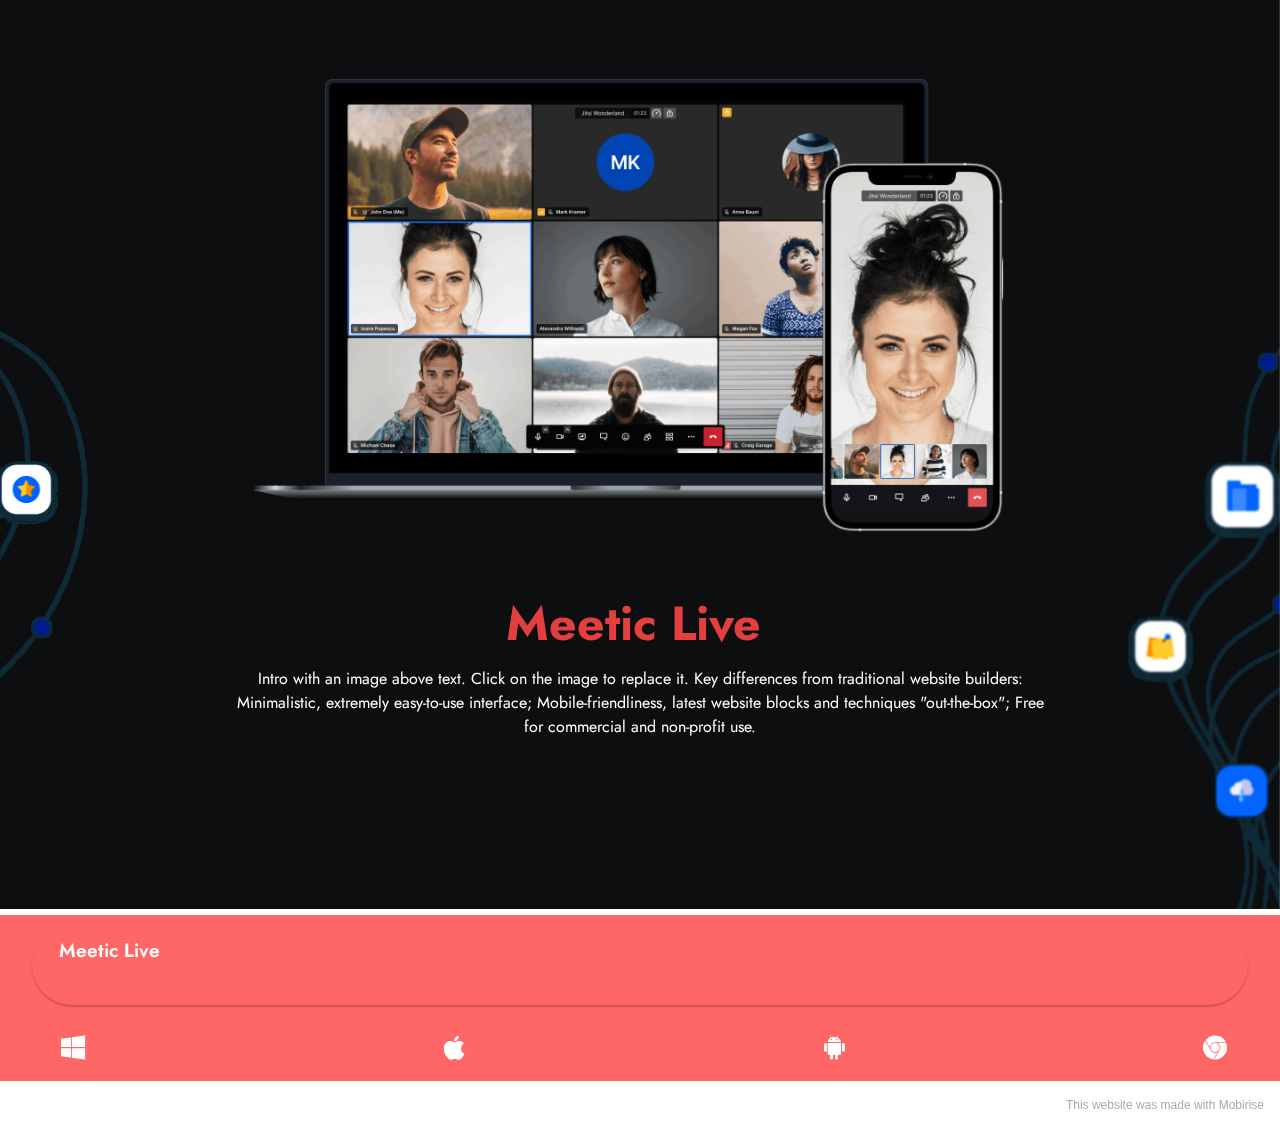
<file: index.html>
<!DOCTYPE html>
<html  >
<head>
  <!-- Site made with Mobirise Website Builder v5.5.2, https://mobirise.com -->
  <meta charset="UTF-8">
  <meta http-equiv="X-UA-Compatible" content="IE=edge">
  <meta name="generator" content="Mobirise v5.5.2, mobirise.com">
  <meta name="viewport" content="width=device-width, initial-scale=1, minimum-scale=1">
  <link rel="shortcut icon" href="assets/images/logo5.png" type="image/x-icon">
  <meta name="description" content="">
  
  
  <title>Home</title>
  <link rel="stylesheet" href="assets/bootstrap/css/bootstrap.min.css">
  <link rel="stylesheet" href="assets/bootstrap/css/bootstrap-grid.min.css">
  <link rel="stylesheet" href="assets/bootstrap/css/bootstrap-reboot.min.css">
  <link rel="stylesheet" href="assets/parallax/jarallax.css">
  <link rel="stylesheet" href="assets/socicon/css/styles.css">
  <link rel="stylesheet" href="assets/theme/css/style.css">
  <link rel="preload" href="https://fonts.googleapis.com/css?family=Jost:100,200,300,400,500,600,700,800,900,100i,200i,300i,400i,500i,600i,700i,800i,900i&display=swap" as="style" onload="this.onload=null;this.rel='stylesheet'">
  <noscript><link rel="stylesheet" href="https://fonts.googleapis.com/css?family=Jost:100,200,300,400,500,600,700,800,900,100i,200i,300i,400i,500i,600i,700i,800i,900i&display=swap"></noscript>
  <link rel="preload" as="style" href="assets/mobirise/css/mbr-additional.css"><link rel="stylesheet" href="assets/mobirise/css/mbr-additional.css" type="text/css">
  
  
  
  
</head>
<body>
  
  <section data-bs-version="5.1" class="header9 cid-sV7U2CIY0F mbr-parallax-background" id="header9-q">

    

    <div class="mbr-overlay" style="opacity: 0; background-color: rgb(255, 255, 255);"></div>

    <div class="text-center container">
        <div class="row justify-content-center">
            <div class="col-md-12 col-lg-9">
                <div class="image-wrap mb-4">
                    <img src="assets/images/readme-img1-1850x1272.png" alt="Mobirise">
                </div>
                <h1 class="mbr-section-title mbr-fonts-style mb-3 display-2"><strong>Meetic Live&nbsp;</strong></h1>
                <p class="mbr-text mbr-fonts-style display-4">
                    Intro with an image above text. Click on the image to replace it. Key differences from traditional website builders: Minimalistic, extremely easy-to-use interface; Mobile-friendliness, latest website blocks and techniques "out-the-box"; Free for commercial and non-profit use.</p>
                
            </div>
        </div>
    </div>
</section>

<section data-bs-version="5.1" class="content12 cid-sWbPZkA0N9" id="content12-1d">
    
    <div class="container-fluid">
        <div class="row justify-content-center">
            <div class="col-md-12 col-lg-12">
                <div class="mbr-section-btn align-center"><a class="btn btn-secondary display-7" href="">Meetic Live&nbsp; &nbsp; &nbsp; &nbsp; &nbsp; &nbsp; &nbsp; &nbsp; &nbsp; &nbsp; &nbsp; &nbsp; &nbsp; &nbsp; &nbsp; &nbsp; &nbsp; &nbsp; &nbsp; &nbsp; &nbsp; &nbsp; &nbsp; &nbsp; &nbsp; &nbsp; &nbsp; &nbsp; &nbsp; &nbsp; &nbsp; &nbsp; &nbsp; &nbsp; &nbsp; &nbsp; &nbsp; &nbsp; &nbsp; &nbsp; &nbsp; &nbsp; &nbsp; &nbsp; &nbsp; &nbsp; &nbsp; &nbsp; &nbsp; &nbsp; &nbsp; &nbsp; &nbsp; &nbsp; &nbsp; &nbsp; &nbsp; &nbsp; &nbsp; &nbsp; &nbsp; &nbsp; &nbsp; &nbsp; &nbsp; &nbsp; &nbsp; &nbsp; &nbsp; &nbsp; &nbsp; &nbsp; &nbsp; &nbsp; &nbsp; &nbsp; &nbsp; &nbsp; &nbsp; &nbsp; &nbsp; &nbsp; &nbsp; &nbsp; &nbsp; &nbsp; &nbsp; &nbsp; &nbsp; &nbsp; &nbsp; &nbsp; &nbsp; &nbsp; &nbsp; &nbsp; &nbsp; &nbsp; &nbsp; &nbsp; &nbsp; &nbsp; &nbsp; &nbsp; &nbsp; &nbsp; &nbsp; &nbsp; &nbsp; &nbsp; &nbsp; &nbsp; &nbsp; &nbsp; &nbsp;&nbsp;</a>    <a class="btn btn-secondary-outline display-7" href="page1.html"><span class="socicon socicon-windows mbr-iconfont mbr-iconfont-btn" style="color: rgb(255, 255, 255);"></span></a> <a class="btn btn-secondary-outline display-7" href=""><span class="socicon socicon-apple mbr-iconfont mbr-iconfont-btn" style="color: rgb(255, 255, 255);"></span></a> <a class="btn btn-secondary-outline display-7" href=""><span class="socicon socicon-android mbr-iconfont mbr-iconfont-btn" style="color: rgb(255, 255, 255);"></span></a> <a class="btn btn-secondary-outline display-7" href=""><span class="socicon socicon-chrome mbr-iconfont mbr-iconfont-btn" style="color: rgb(255, 255, 255);"></span></a></div>
            </div>
        </div>
    </div>
</section><section style="background-color: #fff; font-family: -apple-system, BlinkMacSystemFont, 'Segoe UI', 'Roboto', 'Helvetica Neue', Arial, sans-serif; color:#aaa; font-size:12px; padding: 0; align-items: center; display: flex;"><a href="https://mobirise.site/k" style="flex: 1 1; height: 3rem; padding-left: 1rem;"></a><p style="flex: 0 0 auto; margin:0; padding-right:1rem;"><a href="https://mobirise.site/d" style="color:#aaa;">This website</a> was made with Mobirise</p></section><script src="assets/bootstrap/js/bootstrap.bundle.min.js"></script>  <script src="assets/parallax/jarallax.js"></script>  <script src="assets/smoothscroll/smooth-scroll.js"></script>  <script src="assets/ytplayer/index.js"></script>  <script src="assets/theme/js/script.js"></script>  
  
  
</body>
</html>
</file>
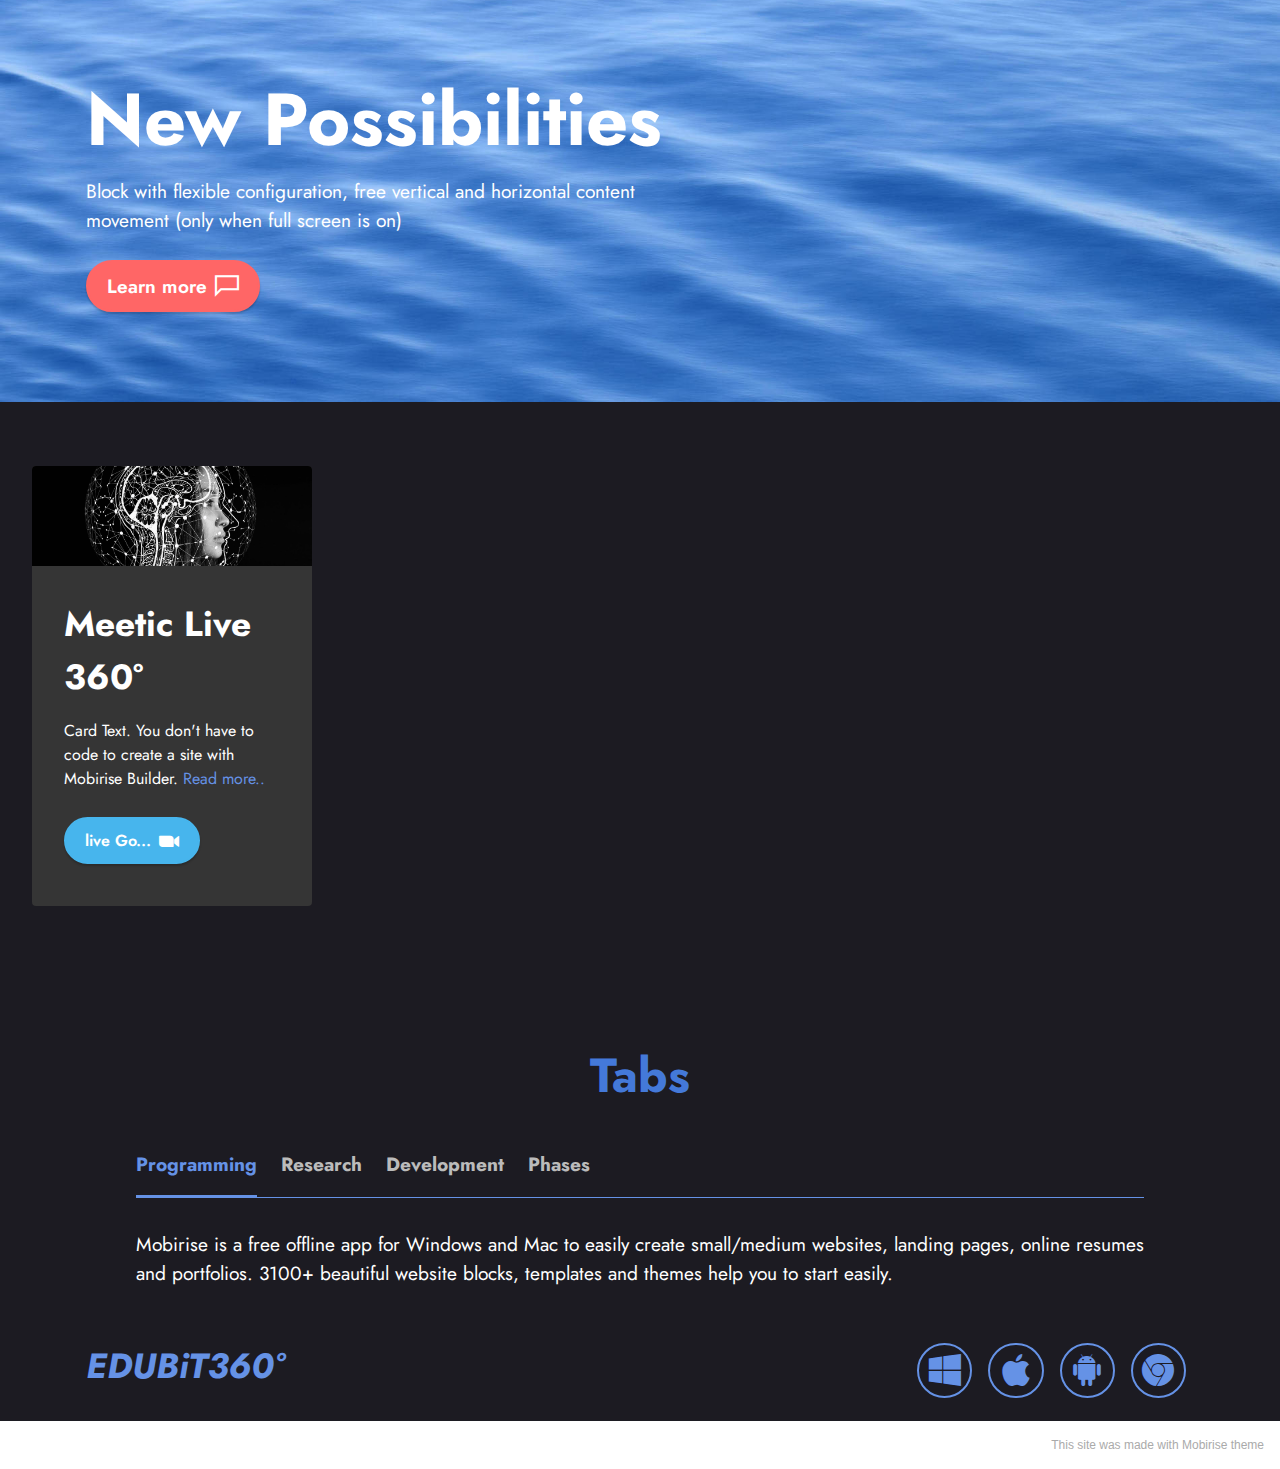
<file: page1.html>
<!DOCTYPE html>
<html  >
<head>
  <!-- Site made with Mobirise Website Builder v5.5.2, https://mobirise.com -->
  <meta charset="UTF-8">
  <meta http-equiv="X-UA-Compatible" content="IE=edge">
  <meta name="generator" content="Mobirise v5.5.2, mobirise.com">
  <meta name="viewport" content="width=device-width, initial-scale=1, minimum-scale=1">
  <link rel="shortcut icon" href="assets/images/logo5.png" type="image/x-icon">
  <meta name="description" content="">
  
  
  <title>Joind LIVE&nbsp;</title>
  <link rel="stylesheet" href="assets/web/assets/mobirise-icons2/mobirise2.css">
  <link rel="stylesheet" href="assets/bootstrap/css/bootstrap.min.css">
  <link rel="stylesheet" href="assets/bootstrap/css/bootstrap-grid.min.css">
  <link rel="stylesheet" href="assets/bootstrap/css/bootstrap-reboot.min.css">
  <link rel="stylesheet" href="assets/socicon/css/styles.css">
  <link rel="stylesheet" href="assets/theme/css/style.css">
  <link rel="preload" href="https://fonts.googleapis.com/css?family=Jost:100,200,300,400,500,600,700,800,900,100i,200i,300i,400i,500i,600i,700i,800i,900i&display=swap" as="style" onload="this.onload=null;this.rel='stylesheet'">
  <noscript><link rel="stylesheet" href="https://fonts.googleapis.com/css?family=Jost:100,200,300,400,500,600,700,800,900,100i,200i,300i,400i,500i,600i,700i,800i,900i&display=swap"></noscript>
  <link rel="preload" as="style" href="assets/mobirise/css/mbr-additional.css"><link rel="stylesheet" href="assets/mobirise/css/mbr-additional.css" type="text/css">
  
  
  
  
</head>
<body>
  
  <section data-bs-version="5.1" class="header4 cid-sVT9MSE9NE" id="header4-14">

    
    
    <div class="container">
        <div class="row">
            <div class="content-wrap">
                <h1 class="mbr-section-title mbr-fonts-style mbr-white mb-3 display-1">
                    <strong>New Possibilities</strong>
                </h1>
                
                <p class="mbr-fonts-style mbr-text mbr-white mb-3 display-7">
                    Block with flexible configuration, free vertical and horizontal content movement (only when
                    full screen is on)
                </p>

                <div class="mbr-section-btn"><a class="btn btn-secondary display-7" href="https://mobiri.se"><span class="mobi-mbri mobi-mbri-chat mbr-iconfont mbr-iconfont-btn"></span>Learn more</a></div>
            </div>
        </div>
    </div>
</section>

<section data-bs-version="5.1" class="gallery3 cid-sV7UZNKORM" id="gallery3-r">
    
    
    <div class="container-fluid">
        
        <div class="row mt-4">
            
            
            
            <div class="item features-image сol-12 col-md-6 col-lg-3 active">
                <div class="item-wrapper">
                    <div class="item-img">
                        <img src="assets/images/mbr-1920x1280.jpg" alt="" title="" data-slide-to="2" data-bs-slide-to="3">
                    </div>
                    <div class="item-content">
                        <h5 class="item-title mbr-fonts-style display-5"><strong>Meetic Live 360°</strong></h5>
                        
                        <p class="mbr-text mbr-fonts-style mt-3 display-4">
                            Card Text. You don't have to code to create a site with Mobirise Builder. <a href="#" class="text-primary">Read more..</a></p>
                    </div>
                    <div class="mbr-section-btn item-footer mt-2"><a href="page2.html" class="btn item-btn btn-info display-4" target="_blank"><span class="socicon socicon-zoom mbr-iconfont mbr-iconfont-btn"></span>live Go...</a></div>
                </div>
            </div>
        </div>
    </div>
</section>

<section data-bs-version="5.1" class="tabs content18 cid-sVTalHlkzO" id="tabs1-15">

    

    
    <div class="container-fluid">
        <div class="row justify-content-center">
            <div class="col-12 col-md-10">
                <h3 class="mbr-section-title mb-0 mbr-fonts-style display-2">
                    <strong>Tabs</strong></h3>
                
            </div>
        </div>
        <div class="row justify-content-center mt-4">
            <div class="col-12 col-md-10">
                <ul class="nav nav-tabs mb-4" role="tablist">
                    <li class="nav-item first mbr-fonts-style"><a class="nav-link mbr-fonts-style show active display-7" role="tab" data-toggle="tab" data-bs-toggle="tab" href="#tabs1-15_tab0" aria-selected="true">
                            <strong>Programming</strong>
                        </a></li>
                    <li class="nav-item"><a class="nav-link mbr-fonts-style active display-7" role="tab" data-toggle="tab" data-bs-toggle="tab" href="#tabs1-15_tab1" aria-selected="true">
                            <strong>Research</strong>
                        </a></li>
                    <li class="nav-item"><a class="nav-link mbr-fonts-style active display-7" role="tab" data-toggle="tab" data-bs-toggle="tab" href="#tabs1-15_tab2" aria-selected="true">
                            <strong>Development</strong>
                        </a></li>
                    <li class="nav-item">
                        <a class="nav-link mbr-fonts-style display-7" role="tab" data-toggle="tab" data-bs-toggle="tab" href="#tab4" aria-selected="true">
                            <strong>Phases</strong>
                        </a>
                    </li>
                    
                    
                </ul>
                <div class="tab-content">
                    <div id="tab1" class="tab-pane in active" role="tabpanel">
                        <div class="row">
                            <div class="col-md-12">
                                <p class="mbr-text mbr-fonts-style display-7">
                                    Mobirise is a free offline app for Windows and Mac to easily create small/medium
                                    websites, landing pages, online resumes and portfolios. 3100+ beautiful website
                                    blocks, templates and themes help you to start easily.
                                </p>
                            </div>
                        </div>
                    </div>
                    <div id="tab2" class="tab-pane" role="tabpanel">
                        <div class="row">
                            <div class="col-md-12">
                                <p class="mbr-text mbr-fonts-style display-7">
                                    Mobile web traffic overtook desktop one in 2016 and will only grow, and that's why
                                    it's important to create websites that look good on all devices. No special actions
                                    required, all sites you make with the Builder are mobile-friendly. You don't have to
                                    create a special mobile version of your website, it will adapt automagically. </p>
                            </div>
                        </div>
                    </div>
                    <div id="tab3" class="tab-pane" role="tabpanel">
                        <div class="row">
                            <div class="col-md-12">
                                <p class="mbr-text mbr-fonts-style display-7">
                                    Mobirise is an easy and simple free website builder - just drop site elements to
                                    your page, add content and style it to look the way you like.
                                </p>
                            </div>
                        </div>
                    </div>
                    <div id="tab4" class="tab-pane" role="tabpanel">
                        <div class="row">
                            <div class="col-md-12">
                                <p class="mbr-text mbr-fonts-style display-7">
                                    Free Website Builder offers a huge collection of 2500+ website blocks, templates and
                                    themes with thousands flexible options. Combine blocks from different themes to
                                    create a unique mix.</p>
                            </div>
                        </div>
                    </div>
                    
                    
                </div>
            </div>
        </div>
    </div>
</section>

<section data-bs-version="5.1" class="contacts4 cid-sV7VfllHxs" id="contacts4-t">

    

    

    <div class="container">
        <div class="row align-items-center justify-content-center">
            <div class="text-content col-12 col-md-6">
                <h2 class="mbr-section-title mbr-fonts-style display-5"><a href="index.html" class="text-primary"><strong><em>EDUBiT360°</em></strong></a></h2>
                
            </div>
            <div class="icons d-flex align-items-center col-12 col-md-6 justify-content-end mt-md-0 mt-2 flex-wrap">
                
                    <a href="index.html"><span class="mbr-iconfont mbr-iconfont-social socicon-windows socicon" style="font-size: 32px;"></span></a>
                
                
                    <a href="index.html"><span class="mbr-iconfont mbr-iconfont-social socicon-apple socicon" style="font-size: 32px;"></span></a>
                
                
                    <a href="index.html"><span class="mbr-iconfont mbr-iconfont-social socicon-android socicon" style="font-size: 32px;"></span></a>
                
                <a href="index.html" target="_blank">
                    <span class="mbr-iconfont mbr-iconfont-social socicon-chrome socicon" style="font-size: 32px;"></span>
                </a>
                
                
                
                
                
                
            </div>
        </div>
    </div>
    
</section><section style="background-color: #fff; font-family: -apple-system, BlinkMacSystemFont, 'Segoe UI', 'Roboto', 'Helvetica Neue', Arial, sans-serif; color:#aaa; font-size:12px; padding: 0; align-items: center; display: flex;"><a href="https://mobirise.site/o" style="flex: 1 1; height: 3rem; padding-left: 1rem;"></a><p style="flex: 0 0 auto; margin:0; padding-right:1rem;"><a href="https://mobirise.site/q" style="color:#aaa;">This site</a> was made with Mobirise theme</p></section><script src="assets/bootstrap/js/bootstrap.bundle.min.js"></script>  <script src="assets/smoothscroll/smooth-scroll.js"></script>  <script src="assets/ytplayer/index.js"></script>  <script src="assets/mbr-tabs/mbr-tabs.js"></script>  <script src="assets/sociallikes/social-likes.js"></script>  <script src="assets/theme/js/script.js"></script>  
  
  
</body>
</html>
</file>
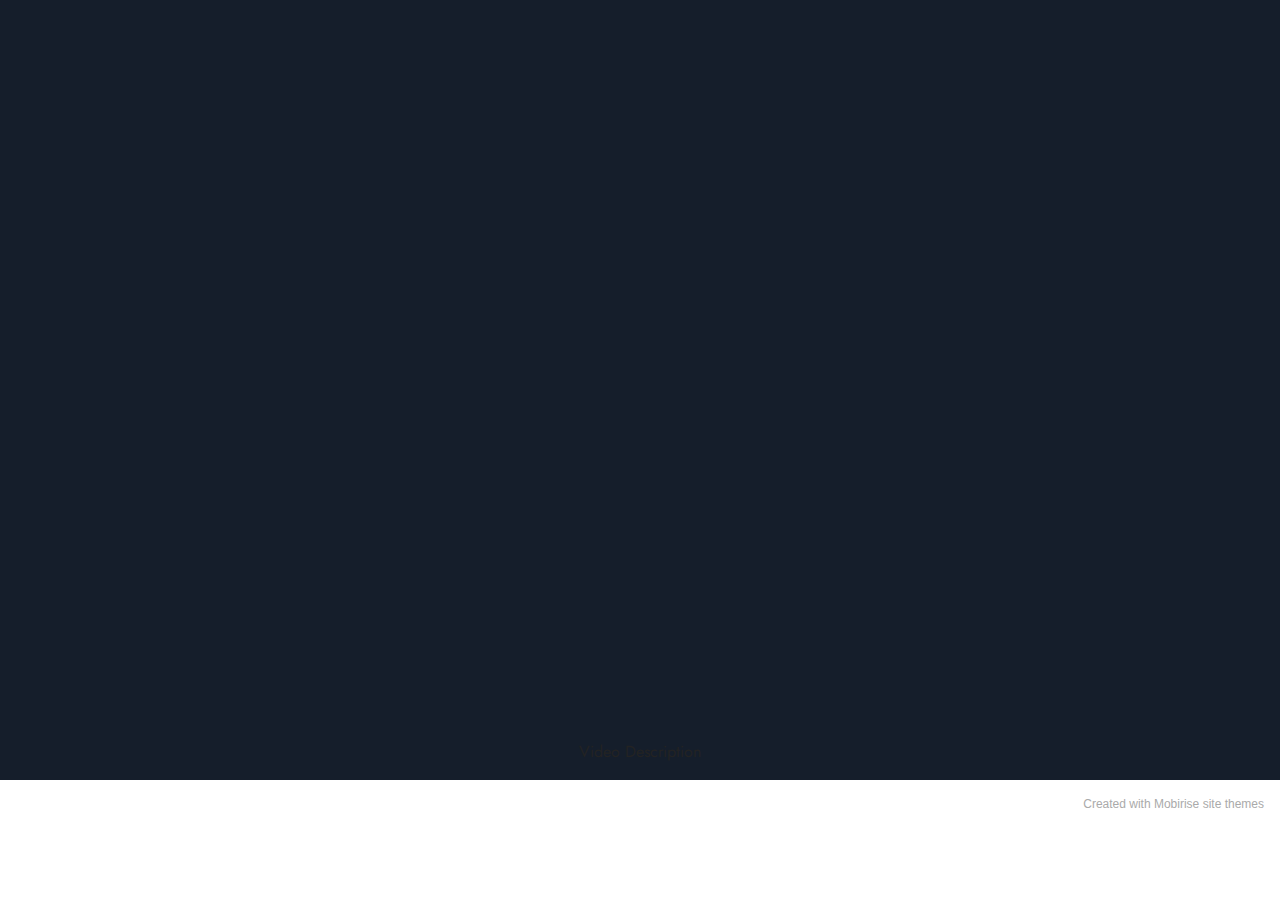
<file: page2.html>
<!DOCTYPE html>
<html  >
<head>
  <!-- Site made with Mobirise Website Builder v5.5.2, https://mobirise.com -->
  <meta charset="UTF-8">
  <meta http-equiv="X-UA-Compatible" content="IE=edge">
  <meta name="generator" content="Mobirise v5.5.2, mobirise.com">
  <meta name="viewport" content="width=device-width, initial-scale=1, minimum-scale=1">
  <link rel="shortcut icon" href="assets/images/logo5.png" type="image/x-icon">
  <meta name="description" content="">
  
  
  <title>tesr</title>
  <link rel="stylesheet" href="assets/bootstrap/css/bootstrap.min.css">
  <link rel="stylesheet" href="assets/bootstrap/css/bootstrap-grid.min.css">
  <link rel="stylesheet" href="assets/bootstrap/css/bootstrap-reboot.min.css">
  <link rel="stylesheet" href="assets/theme/css/style.css">
  <link rel="preload" href="https://fonts.googleapis.com/css?family=Jost:100,200,300,400,500,600,700,800,900,100i,200i,300i,400i,500i,600i,700i,800i,900i&display=swap" as="style" onload="this.onload=null;this.rel='stylesheet'">
  <noscript><link rel="stylesheet" href="https://fonts.googleapis.com/css?family=Jost:100,200,300,400,500,600,700,800,900,100i,200i,300i,400i,500i,600i,700i,800i,900i&display=swap"></noscript>
  <link rel="preload" as="style" href="assets/mobirise/css/mbr-additional.css"><link rel="stylesheet" href="assets/mobirise/css/mbr-additional.css" type="text/css">
  
  
  
  
</head>
<body>
  
  <section data-bs-version="5.1" class="video2 cid-sWaQ66Ld0S" id="video2-19">
    
    
    <div class="container-fluid">
        
        <div class="row justify-content-center mt-4">
            <div class="col-12 col-md-12 video-block">
                <div class="video-wrapper"><iframe class="mbr-embedded-video" src="https://app.revolt.chat/server/01FTT2THNGSV0MNNWXM7HY39Y9/channel/01FTT31K0VPF97C7BHFD8S8GAH?loop=0&amp;autoplay=0" width="1280" height="720" frameborder="0" allowfullscreen></iframe></div>
                <p class="mbr-text pt-2 mbr-fonts-style display-4">
                    Video Description</p>
            </div>
        </div>
    </div>
</section><section style="background-color: #fff; font-family: -apple-system, BlinkMacSystemFont, 'Segoe UI', 'Roboto', 'Helvetica Neue', Arial, sans-serif; color:#aaa; font-size:12px; padding: 0; align-items: center; display: flex;"><a href="https://mobirise.site/h" style="flex: 1 1; height: 3rem; padding-left: 1rem;"></a><p style="flex: 0 0 auto; margin:0; padding-right:1rem;">Created with Mobirise <a href="https://mobirise.site/u" style="color:#aaa;">site</a> themes</p></section><script src="assets/bootstrap/js/bootstrap.bundle.min.js"></script>  <script src="assets/smoothscroll/smooth-scroll.js"></script>  <script src="assets/ytplayer/index.js"></script>  <script src="assets/playervimeo/vimeo_player.js"></script>  <script src="assets/theme/js/script.js"></script>  
  
  
</body>
</html>
</file>
<file: assets/parallax/jarallax.css>
.jarallax {
    position: relative;
    z-index: 0;
}
.jarallax > .jarallax-img {
    position: absolute;
    object-fit: cover;
    /* support for plugin https://github.com/bfred-it/object-fit-images */
    font-family: 'object-fit: cover;';
    top: 0;
    left: 0;
    width: 100%;
    height: 100%;
    z-index: -1;
}
</file>
<file: assets/socicon/css/styles.css>
@charset "UTF-8";

@font-face {
  font-family: 'Socicon';
  src:  url('../fonts/socicon.eot');
  src:  url('../fonts/socicon.eot?#iefix') format('embedded-opentype'),
    url('../fonts/socicon.woff2') format('woff2'),
    url('../fonts/socicon.ttf') format('truetype'),
    url('../fonts/socicon.woff') format('woff'),
    url('../fonts/socicon.svg#socicon') format('svg');
  font-weight: normal;
  font-style: normal;
  font-display: swap;
}

[data-icon]:before {
  font-family: "socicon" !important;
  content: attr(data-icon);
  font-style: normal !important;
  font-weight: normal !important;
  font-variant: normal !important;
  text-transform: none !important;
  speak: none;
  line-height: 1;
  -webkit-font-smoothing: antialiased;
  -moz-osx-font-smoothing: grayscale;
}

[class^="socicon-"], [class*=" socicon-"] {
  /* use !important to prevent issues with browser extensions that change fonts */
  font-family: 'Socicon' !important;
  speak: none;
  font-style: normal;
  font-weight: normal;
  font-variant: normal;
  text-transform: none;
  line-height: 1;

  /* Better Font Rendering =========== */
  -webkit-font-smoothing: antialiased;
  -moz-osx-font-smoothing: grayscale;
}

.socicon-eitaa:before {
  content: "\e97c";
}
.socicon-soroush:before {
  content: "\e97d";
}
.socicon-bale:before {
  content: "\e97e";
}
.socicon-zazzle:before {
  content: "\e97b";
}
.socicon-society6:before {
  content: "\e97a";
}
.socicon-redbubble:before {
  content: "\e979";
}
.socicon-avvo:before {
  content: "\e978";
}
.socicon-stitcher:before {
  content: "\e977";
}
.socicon-googlehangouts:before {
  content: "\e974";
}
.socicon-dlive:before {
  content: "\e975";
}
.socicon-vsco:before {
  content: "\e976";
}
.socicon-flipboard:before {
  content: "\e973";
}
.socicon-ubuntu:before {
  content: "\e958";
}
.socicon-artstation:before {
  content: "\e959";
}
.socicon-invision:before {
  content: "\e95a";
}
.socicon-torial:before {
  content: "\e95b";
}
.socicon-collectorz:before {
  content: "\e95c";
}
.socicon-seenthis:before {
  content: "\e95d";
}
.socicon-googleplaymusic:before {
  content: "\e95e";
}
.socicon-debian:before {
  content: "\e95f";
}
.socicon-filmfreeway:before {
  content: "\e960";
}
.socicon-gnome:before {
  content: "\e961";
}
.socicon-itchio:before {
  content: "\e962";
}
.socicon-jamendo:before {
  content: "\e963";
}
.socicon-mix:before {
  content: "\e964";
}
.socicon-sharepoint:before {
  content: "\e965";
}
.socicon-tinder:before {
  content: "\e966";
}
.socicon-windguru:before {
  content: "\e967";
}
.socicon-cdbaby:before {
  content: "\e968";
}
.socicon-elementaryos:before {
  content: "\e969";
}
.socicon-stage32:before {
  content: "\e96a";
}
.socicon-tiktok:before {
  content: "\e96b";
}
.socicon-gitter:before {
  content: "\e96c";
}
.socicon-letterboxd:before {
  content: "\e96d";
}
.socicon-threema:before {
  content: "\e96e";
}
.socicon-splice:before {
  content: "\e96f";
}
.socicon-metapop:before {
  content: "\e970";
}
.socicon-naver:before {
  content: "\e971";
}
.socicon-remote:before {
  content: "\e972";
}
.socicon-internet:before {
  content: "\e957";
}
.socicon-moddb:before {
  content: "\e94b";
}
.socicon-indiedb:before {
  content: "\e94c";
}
.socicon-traxsource:before {
  content: "\e94d";
}
.socicon-gamefor:before {
  content: "\e94e";
}
.socicon-pixiv:before {
  content: "\e94f";
}
.socicon-myanimelist:before {
  content: "\e950";
}
.socicon-blackberry:before {
  content: "\e951";
}
.socicon-wickr:before {
  content: "\e952";
}
.socicon-spip:before {
  content: "\e953";
}
.socicon-napster:before {
  content: "\e954";
}
.socicon-beatport:before {
  content: "\e955";
}
.socicon-hackerone:before {
  content: "\e956";
}
.socicon-hackernews:before {
  content: "\e946";
}
.socicon-smashwords:before {
  content: "\e947";
}
.socicon-kobo:before {
  content: "\e948";
}
.socicon-bookbub:before {
  content: "\e949";
}
.socicon-mailru:before {
  content: "\e94a";
}
.socicon-gitlab:before {
  content: "\e945";
}
.socicon-instructables:before {
  content: "\e944";
}
.socicon-portfolio:before {
  content: "\e943";
}
.socicon-codered:before {
  content: "\e940";
}
.socicon-origin:before {
  content: "\e941";
}
.socicon-nextdoor:before {
  content: "\e942";
}
.socicon-udemy:before {
  content: "\e93f";
}
.socicon-livemaster:before {
  content: "\e93e";
}
.socicon-crunchbase:before {
  content: "\e93b";
}
.socicon-homefy:before {
  content: "\e93c";
}
.socicon-calendly:before {
  content: "\e93d";
}
.socicon-realtor:before {
  content: "\e90f";
}
.socicon-tidal:before {
  content: "\e910";
}
.socicon-qobuz:before {
  content: "\e911";
}
.socicon-natgeo:before {
  content: "\e912";
}
.socicon-mastodon:before {
  content: "\e913";
}
.socicon-unsplash:before {
  content: "\e914";
}
.socicon-homeadvisor:before {
  content: "\e915";
}
.socicon-angieslist:before {
  content: "\e916";
}
.socicon-codepen:before {
  content: "\e917";
}
.socicon-slack:before {
  content: "\e918";
}
.socicon-openaigym:before {
  content: "\e919";
}
.socicon-logmein:before {
  content: "\e91a";
}
.socicon-fiverr:before {
  content: "\e91b";
}
.socicon-gotomeeting:before {
  content: "\e91c";
}
.socicon-aliexpress:before {
  content: "\e91d";
}
.socicon-guru:before {
  content: "\e91e";
}
.socicon-appstore:before {
  content: "\e91f";
}
.socicon-homes:before {
  content: "\e920";
}
.socicon-zoom:before {
  content: "\e921";
}
.socicon-alibaba:before {
  content: "\e922";
}
.socicon-craigslist:before {
  content: "\e923";
}
.socicon-wix:before {
  content: "\e924";
}
.socicon-redfin:before {
  content: "\e925";
}
.socicon-googlecalendar:before {
  content: "\e926";
}
.socicon-shopify:before {
  content: "\e927";
}
.socicon-freelancer:before {
  content: "\e928";
}
.socicon-seedrs:before {
  content: "\e929";
}
.socicon-bing:before {
  content: "\e92a";
}
.socicon-doodle:before {
  content: "\e92b";
}
.socicon-bonanza:before {
  content: "\e92c";
}
.socicon-squarespace:before {
  content: "\e92d";
}
.socicon-toptal:before {
  content: "\e92e";
}
.socicon-gust:before {
  content: "\e92f";
}
.socicon-ask:before {
  content: "\e930";
}
.socicon-trulia:before {
  content: "\e931";
}
.socicon-loomly:before {
  content: "\e932";
}
.socicon-ghost:before {
  content: "\e933";
}
.socicon-upwork:before {
  content: "\e934";
}
.socicon-fundable:before {
  content: "\e935";
}
.socicon-booking:before {
  content: "\e936";
}
.socicon-googlemaps:before {
  content: "\e937";
}
.socicon-zillow:before {
  content: "\e938";
}
.socicon-niconico:before {
  content: "\e939";
}
.socicon-toneden:before {
  content: "\e93a";
}
.socicon-augment:before {
  content: "\e908";
}
.socicon-bitbucket:before {
  content: "\e909";
}
.socicon-fyuse:before {
  content: "\e90a";
}
.socicon-yt-gaming:before {
  content: "\e90b";
}
.socicon-sketchfab:before {
  content: "\e90c";
}
.socicon-mobcrush:before {
  content: "\e90d";
}
.socicon-microsoft:before {
  content: "\e90e";
}
.socicon-pandora:before {
  content: "\e907";
}
.socicon-messenger:before {
  content: "\e906";
}
.socicon-gamewisp:before {
  content: "\e905";
}
.socicon-bloglovin:before {
  content: "\e904";
}
.socicon-tunein:before {
  content: "\e903";
}
.socicon-gamejolt:before {
  content: "\e901";
}
.socicon-trello:before {
  content: "\e902";
}
.socicon-spreadshirt:before {
  content: "\e900";
}
.socicon-500px:before {
  content: "\e000";
}
.socicon-8tracks:before {
  content: "\e001";
}
.socicon-airbnb:before {
  content: "\e002";
}
.socicon-alliance:before {
  content: "\e003";
}
.socicon-amazon:before {
  content: "\e004";
}
.socicon-amplement:before {
  content: "\e005";
}
.socicon-android:before {
  content: "\e006";
}
.socicon-angellist:before {
  content: "\e007";
}
.socicon-apple:before {
  content: "\e008";
}
.socicon-appnet:before {
  content: "\e009";
}
.socicon-baidu:before {
  content: "\e00a";
}
.socicon-bandcamp:before {
  content: "\e00b";
}
.socicon-battlenet:before {
  content: "\e00c";
}
.socicon-mixer:before {
  content: "\e00d";
}
.socicon-bebee:before {
  content: "\e00e";
}
.socicon-bebo:before {
  content: "\e00f";
}
.socicon-behance:before {
  content: "\e010";
}
.socicon-blizzard:before {
  content: "\e011";
}
.socicon-blogger:before {
  content: "\e012";
}
.socicon-buffer:before {
  content: "\e013";
}
.socicon-chrome:before {
  content: "\e014";
}
.socicon-coderwall:before {
  content: "\e015";
}
.socicon-curse:before {
  content: "\e016";
}
.socicon-dailymotion:before {
  content: "\e017";
}
.socicon-deezer:before {
  content: "\e018";
}
.socicon-delicious:before {
  content: "\e019";
}
.socicon-deviantart:before {
  content: "\e01a";
}
.socicon-diablo:before {
  content: "\e01b";
}
.socicon-digg:before {
  content: "\e01c";
}
.socicon-discord:before {
  content: "\e01d";
}
.socicon-disqus:before {
  content: "\e01e";
}
.socicon-douban:before {
  content: "\e01f";
}
.socicon-draugiem:before {
  content: "\e020";
}
.socicon-dribbble:before {
  content: "\e021";
}
.socicon-drupal:before {
  content: "\e022";
}
.socicon-ebay:before {
  content: "\e023";
}
.socicon-ello:before {
  content: "\e024";
}
.socicon-endomodo:before {
  content: "\e025";
}
.socicon-envato:before {
  content: "\e026";
}
.socicon-etsy:before {
  content: "\e027";
}
.socicon-facebook:before {
  content: "\e028";
}
.socicon-feedburner:before {
  content: "\e029";
}
.socicon-filmweb:before {
  content: "\e02a";
}
.socicon-firefox:before {
  content: "\e02b";
}
.socicon-flattr:before {
  content: "\e02c";
}
.socicon-flickr:before {
  content: "\e02d";
}
.socicon-formulr:before {
  content: "\e02e";
}
.socicon-forrst:before {
  content: "\e02f";
}
.socicon-foursquare:before {
  content: "\e030";
}
.socicon-friendfeed:before {
  content: "\e031";
}
.socicon-github:before {
  content: "\e032";
}
.socicon-goodreads:before {
  content: "\e033";
}
.socicon-google:before {
  content: "\e034";
}
.socicon-googlescholar:before {
  content: "\e035";
}
.socicon-googlegroups:before {
  content: "\e036";
}
.socicon-googlephotos:before {
  content: "\e037";
}
.socicon-googleplus:before {
  content: "\e038";
}
.socicon-grooveshark:before {
  content: "\e039";
}
.socicon-hackerrank:before {
  content: "\e03a";
}
.socicon-hearthstone:before {
  content: "\e03b";
}
.socicon-hellocoton:before {
  content: "\e03c";
}
.socicon-heroes:before {
  content: "\e03d";
}
.socicon-smashcast:before {
  content: "\e03e";
}
.socicon-horde:before {
  content: "\e03f";
}
.socicon-houzz:before {
  content: "\e040";
}
.socicon-icq:before {
  content: "\e041";
}
.socicon-identica:before {
  content: "\e042";
}
.socicon-imdb:before {
  content: "\e043";
}
.socicon-instagram:before {
  content: "\e044";
}
.socicon-issuu:before {
  content: "\e045";
}
.socicon-istock:before {
  content: "\e046";
}
.socicon-itunes:before {
  content: "\e047";
}
.socicon-keybase:before {
  content: "\e048";
}
.socicon-lanyrd:before {
  content: "\e049";
}
.socicon-lastfm:before {
  content: "\e04a";
}
.socicon-line:before {
  content: "\e04b";
}
.socicon-linkedin:before {
  content: "\e04c";
}
.socicon-livejournal:before {
  content: "\e04d";
}
.socicon-lyft:before {
  content: "\e04e";
}
.socicon-macos:before {
  content: "\e04f";
}
.socicon-mail:before {
  content: "\e050";
}
.socicon-medium:before {
  content: "\e051";
}
.socicon-meetup:before {
  content: "\e052";
}
.socicon-mixcloud:before {
  content: "\e053";
}
.socicon-modelmayhem:before {
  content: "\e054";
}
.socicon-mumble:before {
  content: "\e055";
}
.socicon-myspace:before {
  content: "\e056";
}
.socicon-newsvine:before {
  content: "\e057";
}
.socicon-nintendo:before {
  content: "\e058";
}
.socicon-npm:before {
  content: "\e059";
}
.socicon-odnoklassniki:before {
  content: "\e05a";
}
.socicon-openid:before {
  content: "\e05b";
}
.socicon-opera:before {
  content: "\e05c";
}
.socicon-outlook:before {
  content: "\e05d";
}
.socicon-overwatch:before {
  content: "\e05e";
}
.socicon-patreon:before {
  content: "\e05f";
}
.socicon-paypal:before {
  content: "\e060";
}
.socicon-periscope:before {
  content: "\e061";
}
.socicon-persona:before {
  content: "\e062";
}
.socicon-pinterest:before {
  content: "\e063";
}
.socicon-play:before {
  content: "\e064";
}
.socicon-player:before {
  content: "\e065";
}
.socicon-playstation:before {
  content: "\e066";
}
.socicon-pocket:before {
  content: "\e067";
}
.socicon-qq:before {
  content: "\e068";
}
.socicon-quora:before {
  content: "\e069";
}
.socicon-raidcall:before {
  content: "\e06a";
}
.socicon-ravelry:before {
  content: "\e06b";
}
.socicon-reddit:before {
  content: "\e06c";
}
.socicon-renren:before {
  content: "\e06d";
}
.socicon-researchgate:before {
  content: "\e06e";
}
.socicon-residentadvisor:before {
  content: "\e06f";
}
.socicon-reverbnation:before {
  content: "\e070";
}
.socicon-rss:before {
  content: "\e071";
}
.socicon-sharethis:before {
  content: "\e072";
}
.socicon-skype:before {
  content: "\e073";
}
.socicon-slideshare:before {
  content: "\e074";
}
.socicon-smugmug:before {
  content: "\e075";
}
.socicon-snapchat:before {
  content: "\e076";
}
.socicon-songkick:before {
  content: "\e077";
}
.socicon-soundcloud:before {
  content: "\e078";
}
.socicon-spotify:before {
  content: "\e079";
}
.socicon-stackexchange:before {
  content: "\e07a";
}
.socicon-stackoverflow:before {
  content: "\e07b";
}
.socicon-starcraft:before {
  content: "\e07c";
}
.socicon-stayfriends:before {
  content: "\e07d";
}
.socicon-steam:before {
  content: "\e07e";
}
.socicon-storehouse:before {
  content: "\e07f";
}
.socicon-strava:before {
  content: "\e080";
}
.socicon-streamjar:before {
  content: "\e081";
}
.socicon-stumbleupon:before {
  content: "\e082";
}
.socicon-swarm:before {
  content: "\e083";
}
.socicon-teamspeak:before {
  content: "\e084";
}
.socicon-teamviewer:before {
  content: "\e085";
}
.socicon-technorati:before {
  content: "\e086";
}
.socicon-telegram:before {
  content: "\e087";
}
.socicon-tripadvisor:before {
  content: "\e088";
}
.socicon-tripit:before {
  content: "\e089";
}
.socicon-triplej:before {
  content: "\e08a";
}
.socicon-tumblr:before {
  content: "\e08b";
}
.socicon-twitch:before {
  content: "\e08c";
}
.socicon-twitter:before {
  content: "\e08d";
}
.socicon-uber:before {
  content: "\e08e";
}
.socicon-ventrilo:before {
  content: "\e08f";
}
.socicon-viadeo:before {
  content: "\e090";
}
.socicon-viber:before {
  content: "\e091";
}
.socicon-viewbug:before {
  content: "\e092";
}
.socicon-vimeo:before {
  content: "\e093";
}
.socicon-vine:before {
  content: "\e094";
}
.socicon-vkontakte:before {
  content: "\e095";
}
.socicon-warcraft:before {
  content: "\e096";
}
.socicon-wechat:before {
  content: "\e097";
}
.socicon-weibo:before {
  content: "\e098";
}
.socicon-whatsapp:before {
  content: "\e099";
}
.socicon-wikipedia:before {
  content: "\e09a";
}
.socicon-windows:before {
  content: "\e09b";
}
.socicon-wordpress:before {
  content: "\e09c";
}
.socicon-wykop:before {
  content: "\e09d";
}
.socicon-xbox:before {
  content: "\e09e";
}
.socicon-xing:before {
  content: "\e09f";
}
.socicon-yahoo:before {
  content: "\e0a0";
}
.socicon-yammer:before {
  content: "\e0a1";
}
.socicon-yandex:before {
  content: "\e0a2";
}
.socicon-yelp:before {
  content: "\e0a3";
}
.socicon-younow:before {
  content: "\e0a4";
}
.socicon-youtube:before {
  content: "\e0a5";
}
.socicon-zapier:before {
  content: "\e0a6";
}
.socicon-zerply:before {
  content: "\e0a7";
}
.socicon-zomato:before {
  content: "\e0a8";
}
.socicon-zynga:before {
  content: "\e0a9";
}
</file>
<file: assets/theme/css/style.css>
@charset "UTF-8";
section {
  background-color: #ffffff;
}

body {
  font-style: normal;
  line-height: 1.5;
  font-weight: 400;
  color: #232323;
  position: relative;
}

button {
  background-color: transparent;
  border-color: transparent;
}

section,
.container,
.container-fluid {
  position: relative;
  word-wrap: break-word;
}

a.mbr-iconfont:hover {
  text-decoration: none;
}

.article .lead p,
.article .lead ul,
.article .lead ol,
.article .lead pre,
.article .lead blockquote {
  margin-bottom: 0;
}

a {
  font-style: normal;
  font-weight: 400;
  cursor: pointer;
}
a, a:hover {
  text-decoration: none;
}

.mbr-section-title {
  font-style: normal;
  line-height: 1.3;
}

.mbr-section-subtitle {
  line-height: 1.3;
}

.mbr-text {
  font-style: normal;
  line-height: 1.7;
}

h1,
h2,
h3,
h4,
h5,
h6,
.display-1,
.display-2,
.display-4,
.display-5,
.display-7,
span,
p,
a {
  line-height: 1;
  word-break: break-word;
  word-wrap: break-word;
  font-weight: 400;
}

b,
strong {
  font-weight: bold;
}

input:-webkit-autofill, input:-webkit-autofill:hover, input:-webkit-autofill:focus, input:-webkit-autofill:active {
  transition-delay: 9999s;
  -webkit-transition-property: background-color, color;
  transition-property: background-color, color;
}

textarea[type=hidden] {
  display: none;
}

section {
  background-position: 50% 50%;
  background-repeat: no-repeat;
  background-size: cover;
}
section .mbr-background-video,
section .mbr-background-video-preview {
  position: absolute;
  bottom: 0;
  left: 0;
  right: 0;
  top: 0;
}

.hidden {
  visibility: hidden;
}

.mbr-z-index20 {
  z-index: 20;
}

/*! Base colors */
.mbr-white {
  color: #ffffff;
}

.mbr-black {
  color: #111111;
}

.mbr-bg-white {
  background-color: #ffffff;
}

.mbr-bg-black {
  background-color: #000000;
}

/*! Text-aligns */
.align-left {
  text-align: left;
}

.align-center {
  text-align: center;
}

.align-right {
  text-align: right;
}

/*! Font-weight  */
.mbr-light {
  font-weight: 300;
}

.mbr-regular {
  font-weight: 400;
}

.mbr-semibold {
  font-weight: 500;
}

.mbr-bold {
  font-weight: 700;
}

/*! Media  */
.media-content {
  flex-basis: 100%;
}

.media-container-row {
  display: flex;
  flex-direction: row;
  flex-wrap: wrap;
  justify-content: center;
  align-content: center;
  align-items: start;
}
.media-container-row .media-size-item {
  width: 400px;
}

.media-container-column {
  display: flex;
  flex-direction: column;
  flex-wrap: wrap;
  justify-content: center;
  align-content: center;
  align-items: stretch;
}
.media-container-column > * {
  width: 100%;
}

@media (min-width: 992px) {
  .media-container-row {
    flex-wrap: nowrap;
  }
}
figure {
  margin-bottom: 0;
  overflow: hidden;
}

figure[mbr-media-size] {
  transition: width 0.1s;
}

img,
iframe {
  display: block;
  width: 100%;
}

.card {
  background-color: transparent;
  border: none;
}

.card-box {
  width: 100%;
}

.card-img {
  text-align: center;
  flex-shrink: 0;
  -webkit-flex-shrink: 0;
}

.media {
  max-width: 100%;
  margin: 0 auto;
}

.mbr-figure {
  align-self: center;
}

.media-container > div {
  max-width: 100%;
}

.mbr-figure img,
.card-img img {
  width: 100%;
}

@media (max-width: 991px) {
  .media-size-item {
    width: auto !important;
  }

  .media {
    width: auto;
  }

  .mbr-figure {
    width: 100% !important;
  }
}
/*! Buttons */
.mbr-section-btn {
  margin-left: -0.6rem;
  margin-right: -0.6rem;
  font-size: 0;
}

.btn {
  font-weight: 600;
  border-width: 1px;
  font-style: normal;
  margin: 0.6rem 0.6rem;
  white-space: normal;
  transition: all 0.2s ease-in-out;
  display: inline-flex;
  align-items: center;
  justify-content: center;
  word-break: break-word;
}

.btn-sm {
  font-weight: 600;
  letter-spacing: 0px;
  transition: all 0.3s ease-in-out;
}

.btn-md {
  font-weight: 600;
  letter-spacing: 0px;
  transition: all 0.3s ease-in-out;
}

.btn-lg {
  font-weight: 600;
  letter-spacing: 0px;
  transition: all 0.3s ease-in-out;
}

.btn-form {
  margin: 0;
}
.btn-form:hover {
  cursor: pointer;
}

nav .mbr-section-btn {
  margin-left: 0rem;
  margin-right: 0rem;
}

/*! Btn icon margin */
.btn .mbr-iconfont,
.btn.btn-sm .mbr-iconfont {
  order: 1;
  cursor: pointer;
  margin-left: 0.5rem;
  vertical-align: sub;
}

.btn.btn-md .mbr-iconfont,
.btn.btn-md .mbr-iconfont {
  margin-left: 0.8rem;
}

.mbr-regular {
  font-weight: 400;
}

.mbr-semibold {
  font-weight: 500;
}

.mbr-bold {
  font-weight: 700;
}

[type=submit] {
  -webkit-appearance: none;
}

/*! Full-screen */
.mbr-fullscreen .mbr-overlay {
  min-height: 100vh;
}

.mbr-fullscreen {
  display: flex;
  display: -moz-flex;
  display: -ms-flex;
  display: -o-flex;
  align-items: center;
  min-height: 100vh;
  padding-top: 3rem;
  padding-bottom: 3rem;
}

/*! Map */
.map {
  height: 25rem;
  position: relative;
}
.map iframe {
  width: 100%;
  height: 100%;
}

/*! Scroll to top arrow */
.mbr-arrow-up {
  bottom: 25px;
  right: 90px;
  position: fixed;
  text-align: right;
  z-index: 5000;
  color: #ffffff;
  font-size: 22px;
}

.mbr-arrow-up a {
  background: rgba(0, 0, 0, 0.2);
  border-radius: 50%;
  color: #fff;
  display: inline-block;
  height: 60px;
  width: 60px;
  border: 2px solid #fff;
  outline-style: none !important;
  position: relative;
  text-decoration: none;
  transition: all 0.3s ease-in-out;
  cursor: pointer;
  text-align: center;
}
.mbr-arrow-up a:hover {
  background-color: rgba(0, 0, 0, 0.4);
}
.mbr-arrow-up a i {
  line-height: 60px;
}

.mbr-arrow-up-icon {
  display: block;
  color: #fff;
}

.mbr-arrow-up-icon::before {
  content: "›";
  display: inline-block;
  font-family: serif;
  font-size: 22px;
  line-height: 1;
  font-style: normal;
  position: relative;
  top: 6px;
  left: -4px;
  transform: rotate(-90deg);
}

/*! Arrow Down */
.mbr-arrow {
  position: absolute;
  bottom: 45px;
  left: 50%;
  width: 60px;
  height: 60px;
  cursor: pointer;
  background-color: rgba(80, 80, 80, 0.5);
  border-radius: 50%;
  transform: translateX(-50%);
}
@media (max-width: 767px) {
  .mbr-arrow {
    display: none;
  }
}
.mbr-arrow > a {
  display: inline-block;
  text-decoration: none;
  outline-style: none;
  -webkit-animation: arrowdown 1.7s ease-in-out infinite;
          animation: arrowdown 1.7s ease-in-out infinite;
  color: #ffffff;
}
.mbr-arrow > a > i {
  position: absolute;
  top: -2px;
  left: 15px;
  font-size: 2rem;
}

#scrollToTop a i::before {
  content: "";
  position: absolute;
  display: block;
  border-bottom: 2.5px solid #fff;
  border-left: 2.5px solid #fff;
  width: 27.8%;
  height: 27.8%;
  left: 50%;
  top: 51%;
  transform: translateY(-30%) translateX(-50%) rotate(135deg);
}

@keyframes arrowdown {
  0% {
    transform: translateY(0px);
  }
  50% {
    transform: translateY(-5px);
  }
  100% {
    transform: translateY(0px);
  }
}
@-webkit-keyframes arrowdown {
  0% {
    transform: translateY(0px);
  }
  50% {
    transform: translateY(-5px);
  }
  100% {
    transform: translateY(0px);
  }
}
@media (max-width: 500px) {
  .mbr-arrow-up {
    left: 0;
    right: 0;
    text-align: center;
  }
}
/*Gradients animation*/
@keyframes gradient-animation {
  from {
    background-position: 0% 100%;
    -webkit-animation-timing-function: ease-in-out;
            animation-timing-function: ease-in-out;
  }
  to {
    background-position: 100% 0%;
    -webkit-animation-timing-function: ease-in-out;
            animation-timing-function: ease-in-out;
  }
}
@-webkit-keyframes gradient-animation {
  from {
    background-position: 0% 100%;
    -webkit-animation-timing-function: ease-in-out;
            animation-timing-function: ease-in-out;
  }
  to {
    background-position: 100% 0%;
    -webkit-animation-timing-function: ease-in-out;
            animation-timing-function: ease-in-out;
  }
}
.bg-gradient {
  background-size: 200% 200%;
  animation: gradient-animation 5s infinite alternate;
  -webkit-animation: gradient-animation 5s infinite alternate;
}

.menu .navbar-brand {
  display: -webkit-flex;
}
.menu .navbar-brand span {
  display: flex;
  display: -webkit-flex;
}
.menu .navbar-brand .navbar-caption-wrap {
  display: -webkit-flex;
}
.menu .navbar-brand .navbar-logo img {
  display: -webkit-flex;
  width: auto;
}
@media (min-width: 768px) and (max-width: 991px) {
  .menu .navbar-toggleable-sm .navbar-nav {
    display: -ms-flexbox;
  }
}
@media (max-width: 991px) {
  .menu .navbar-collapse {
    max-height: 93.5vh;
  }
  .menu .navbar-collapse.show {
    overflow: auto;
  }
}
@media (min-width: 992px) {
  .menu .navbar-nav.nav-dropdown {
    display: -webkit-flex;
  }
  .menu .navbar-toggleable-sm .navbar-collapse {
    display: -webkit-flex !important;
  }
  .menu .collapsed .navbar-collapse {
    max-height: 93.5vh;
  }
  .menu .collapsed .navbar-collapse.show {
    overflow: auto;
  }
}
@media (max-width: 767px) {
  .menu .navbar-collapse {
    max-height: 80vh;
  }
}

.nav-link .mbr-iconfont {
  margin-right: 0.5rem;
}

.navbar {
  display: -webkit-flex;
  -webkit-flex-wrap: wrap;
  -webkit-align-items: center;
  -webkit-justify-content: space-between;
}

.navbar-collapse {
  -webkit-flex-basis: 100%;
  -webkit-flex-grow: 1;
  -webkit-align-items: center;
}

.nav-dropdown .link {
  padding: 0.667em 1.667em !important;
  margin: 0 !important;
}

.nav {
  display: -webkit-flex;
  -webkit-flex-wrap: wrap;
}

.row {
  display: -webkit-flex;
  -webkit-flex-wrap: wrap;
}

.justify-content-center {
  -webkit-justify-content: center;
}

.form-inline {
  display: -webkit-flex;
}

.card-wrapper {
  -webkit-flex: 1;
}

.carousel-control {
  z-index: 10;
  display: -webkit-flex;
}

.carousel-controls {
  display: -webkit-flex;
}

.media {
  display: -webkit-flex;
}

.form-group:focus {
  outline: none;
}

.jq-selectbox__select {
  padding: 7px 0;
  position: relative;
}

.jq-selectbox__dropdown {
  overflow: hidden;
  border-radius: 10px;
  position: absolute;
  top: 100%;
  left: 0 !important;
  width: 100% !important;
}

.jq-selectbox__trigger-arrow {
  right: 0;
  transform: translateY(-50%);
}

.jq-selectbox li {
  padding: 1.07em 0.5em;
}

input[type=range] {
  padding-left: 0 !important;
  padding-right: 0 !important;
}

.modal-dialog,
.modal-content {
  height: 100%;
}

.modal-dialog .carousel-inner {
  height: calc(100vh - 1.75rem);
}
@media (max-width: 575px) {
  .modal-dialog .carousel-inner {
    height: calc(100vh - 1rem);
  }
}

.carousel-item {
  text-align: center;
}

.carousel-item img {
  margin: auto;
}

.navbar-toggler {
  align-self: flex-start;
  padding: 0.25rem 0.75rem;
  font-size: 1.25rem;
  line-height: 1;
  background: transparent;
  border: 1px solid transparent;
  border-radius: 0.25rem;
}

.navbar-toggler:focus,
.navbar-toggler:hover {
  text-decoration: none;
  box-shadow: none;
}

.navbar-toggler-icon {
  display: inline-block;
  width: 1.5em;
  height: 1.5em;
  vertical-align: middle;
  content: "";
  background: no-repeat center center;
  background-size: 100% 100%;
}

.navbar-toggler-left {
  position: absolute;
  left: 1rem;
}

.navbar-toggler-right {
  position: absolute;
  right: 1rem;
}

.card-img {
  width: auto;
}

.menu .navbar.collapsed:not(.beta-menu) {
  flex-direction: column;
}

.carousel-item.active,
.carousel-item-next,
.carousel-item-prev {
  display: flex;
}

.note-air-layout .dropup .dropdown-menu,
.note-air-layout .navbar-fixed-bottom .dropdown .dropdown-menu {
  bottom: initial !important;
}

html,
body {
  height: auto;
  min-height: 100vh;
}

.dropup .dropdown-toggle::after {
  display: none;
}

.form-asterisk {
  font-family: initial;
  position: absolute;
  top: -2px;
  font-weight: normal;
}

.form-control-label {
  position: relative;
  cursor: pointer;
  margin-bottom: 0.357em;
  padding: 0;
}

.alert {
  color: #ffffff;
  border-radius: 0;
  border: 0;
  font-size: 1.1rem;
  line-height: 1.5;
  margin-bottom: 1.875rem;
  padding: 1.25rem;
  position: relative;
  text-align: center;
}
.alert.alert-form::after {
  background-color: inherit;
  bottom: -7px;
  content: "";
  display: block;
  height: 14px;
  left: 50%;
  margin-left: -7px;
  position: absolute;
  transform: rotate(45deg);
  width: 14px;
}

.form-control {
  background-color: #ffffff;
  background-clip: border-box;
  color: #232323;
  line-height: 1rem !important;
  height: auto;
  padding: 0.6rem 1.2rem;
  transition: border-color 0.25s ease 0s;
  border: 1px solid transparent !important;
  border-radius: 4px;
  box-shadow: rgba(0, 0, 0, 0.07) 0px 1px 1px 0px, rgba(0, 0, 0, 0.07) 0px 1px 3px 0px, rgba(0, 0, 0, 0.03) 0px 0px 0px 1px;
}
.form-active .form-control:invalid {
  border-color: red;
}

form .row {
  margin-left: -0.6rem;
  margin-right: -0.6rem;
}
form .row [class*=col] {
  padding-left: 0.6rem;
  padding-right: 0.6rem;
}

form .mbr-section-btn {
  margin: 0;
  padding-left: 0.6rem;
  padding-right: 0.6rem;
}

form .btn {
  display: flex;
  padding: 0.6rem 1.2rem;
  margin: 0;
}

form .form-check-input {
  margin-top: 0.5;
}

textarea.form-control {
  line-height: 1.5rem !important;
}

.form-group {
  margin-bottom: 1.2rem;
}

.form-control,
form .btn {
  min-height: 48px;
}

.gdpr-block label span.textGDPR input[name=gdpr] {
  top: 7px;
}

.form-control:focus {
  box-shadow: none;
}

:focus {
  outline: none;
}

.mbr-overlay {
  background-color: #000;
  bottom: 0;
  left: 0;
  opacity: 0.5;
  position: absolute;
  right: 0;
  top: 0;
  z-index: 0;
  pointer-events: none;
}

blockquote {
  font-style: italic;
  padding: 3rem;
  font-size: 1.09rem;
  position: relative;
  border-left: 3px solid;
}

ul,
ol,
pre,
blockquote {
  margin-bottom: 2.3125rem;
}

.mt-4 {
  margin-top: 2rem !important;
}

.mb-4 {
  margin-bottom: 2rem !important;
}

@media (min-width: 992px) {
  .container {
    padding-left: 16px;
    padding-right: 16px;
  }

  .row {
    margin-left: -16px;
    margin-right: -16px;
  }
  .row > [class*=col] {
    padding-left: 16px;
    padding-right: 16px;
  }
}
@media (min-width: 768px) {
  .container-fluid {
    padding-left: 32px;
    padding-right: 32px;
  }
}
@media (min-width: 768px) and (max-width: 991px) {
  .mbr-container {
    padding-left: 32px;
    padding-right: 32px;
  }
}
@media (max-width: 767px) {
  .mbr-container {
    padding-left: 16px;
    padding-right: 16px;
  }
}
.card-wrapper,
.item-wrapper {
  overflow: hidden;
}

.app-video-wrapper > img {
  opacity: 1;
}

.item {
  position: relative;
}

.dropdown-menu .dropdown-menu {
  left: 100%;
}

.dropdown-item + .dropdown-menu {
  display: none;
}

.dropdown-item:hover + .dropdown-menu,
.dropdown-menu:hover {
  display: block;
}.engine {
	position: absolute;
	text-indent: -2400px;
	text-align: center;
	padding: 0;
	top: 0;
	left: -2400px;
}
</file>
<file: assets/mobirise/css/mbr-additional.css>
.btn {
  border-width: 2px;
}
body {
  font-family: Jost;
}
.display-1 {
  font-family: 'Jost', sans-serif;
  font-size: 4.6rem;
  line-height: 1.1;
}
.display-1 > .mbr-iconfont {
  font-size: 5.75rem;
}
.display-2 {
  font-family: 'Jost', sans-serif;
  font-size: 3rem;
  line-height: 1.1;
}
.display-2 > .mbr-iconfont {
  font-size: 3.75rem;
}
.display-4 {
  font-family: 'Jost', sans-serif;
  font-size: 1rem;
  line-height: 1.5;
}
.display-4 > .mbr-iconfont {
  font-size: 1.25rem;
}
.display-5 {
  font-family: 'Jost', sans-serif;
  font-size: 2.2rem;
  line-height: 1.5;
}
.display-5 > .mbr-iconfont {
  font-size: 2.75rem;
}
.display-7 {
  font-family: 'Jost', sans-serif;
  font-size: 1.2rem;
  line-height: 1.5;
}
.display-7 > .mbr-iconfont {
  font-size: 1.5rem;
}
/* ---- Fluid typography for mobile devices ---- */
/* 1.4 - font scale ratio ( bootstrap == 1.42857 ) */
/* 100vw - current viewport width */
/* (48 - 20)  48 == 48rem == 768px, 20 == 20rem == 320px(minimal supported viewport) */
/* 0.65 - min scale variable, may vary */
@media (max-width: 992px) {
  .display-1 {
    font-size: 3.68rem;
  }
}
@media (max-width: 768px) {
  .display-1 {
    font-size: 3.22rem;
    font-size: calc( 2.26rem + (4.6 - 2.26) * ((100vw - 20rem) / (48 - 20)));
    line-height: calc( 1.1 * (2.26rem + (4.6 - 2.26) * ((100vw - 20rem) / (48 - 20))));
  }
  .display-2 {
    font-size: 2.4rem;
    font-size: calc( 1.7rem + (3 - 1.7) * ((100vw - 20rem) / (48 - 20)));
    line-height: calc( 1.3 * (1.7rem + (3 - 1.7) * ((100vw - 20rem) / (48 - 20))));
  }
  .display-4 {
    font-size: 0.8rem;
    font-size: calc( 1rem + (1 - 1) * ((100vw - 20rem) / (48 - 20)));
    line-height: calc( 1.4 * (1rem + (1 - 1) * ((100vw - 20rem) / (48 - 20))));
  }
  .display-5 {
    font-size: 1.76rem;
    font-size: calc( 1.42rem + (2.2 - 1.42) * ((100vw - 20rem) / (48 - 20)));
    line-height: calc( 1.4 * (1.42rem + (2.2 - 1.42) * ((100vw - 20rem) / (48 - 20))));
  }
  .display-7 {
    font-size: 0.96rem;
    font-size: calc( 1.07rem + (1.2 - 1.07) * ((100vw - 20rem) / (48 - 20)));
    line-height: calc( 1.4 * (1.07rem + (1.2 - 1.07) * ((100vw - 20rem) / (48 - 20))));
  }
}
/* Buttons */
.btn {
  padding: 0.6rem 1.2rem;
  border-radius: 4px;
}
.btn-sm {
  padding: 0.6rem 1.2rem;
  border-radius: 4px;
}
.btn-md {
  padding: 0.6rem 1.2rem;
  border-radius: 4px;
}
.btn-lg {
  padding: 1rem 2.6rem;
  border-radius: 4px;
}
.bg-primary {
  background-color: #6592e6 !important;
}
.bg-success {
  background-color: #40b0bf !important;
}
.bg-info {
  background-color: #47b5ed !important;
}
.bg-warning {
  background-color: #ffe161 !important;
}
.bg-danger {
  background-color: #ff9966 !important;
}
.btn-primary,
.btn-primary:active {
  background-color: #6592e6 !important;
  border-color: #6592e6 !important;
  color: #ffffff !important;
  box-shadow: 0 2px 2px 0 rgba(0, 0, 0, 0.2);
}
.btn-primary:hover,
.btn-primary:focus,
.btn-primary.focus,
.btn-primary.active {
  color: #ffffff !important;
  background-color: #2260d2 !important;
  border-color: #2260d2 !important;
  box-shadow: 0 2px 5px 0 rgba(0, 0, 0, 0.2);
}
.btn-primary.disabled,
.btn-primary:disabled {
  color: #ffffff !important;
  background-color: #2260d2 !important;
  border-color: #2260d2 !important;
}
.btn-secondary,
.btn-secondary:active {
  background-color: #ff6666 !important;
  border-color: #ff6666 !important;
  color: #ffffff !important;
  box-shadow: 0 2px 2px 0 rgba(0, 0, 0, 0.2);
}
.btn-secondary:hover,
.btn-secondary:focus,
.btn-secondary.focus,
.btn-secondary.active {
  color: #ffffff !important;
  background-color: #ff0f0f !important;
  border-color: #ff0f0f !important;
  box-shadow: 0 2px 5px 0 rgba(0, 0, 0, 0.2);
}
.btn-secondary.disabled,
.btn-secondary:disabled {
  color: #ffffff !important;
  background-color: #ff0f0f !important;
  border-color: #ff0f0f !important;
}
.btn-info,
.btn-info:active {
  background-color: #47b5ed !important;
  border-color: #47b5ed !important;
  color: #ffffff !important;
  box-shadow: 0 2px 2px 0 rgba(0, 0, 0, 0.2);
}
.btn-info:hover,
.btn-info:focus,
.btn-info.focus,
.btn-info.active {
  color: #ffffff !important;
  background-color: #148cca !important;
  border-color: #148cca !important;
  box-shadow: 0 2px 5px 0 rgba(0, 0, 0, 0.2);
}
.btn-info.disabled,
.btn-info:disabled {
  color: #ffffff !important;
  background-color: #148cca !important;
  border-color: #148cca !important;
}
.btn-success,
.btn-success:active {
  background-color: #40b0bf !important;
  border-color: #40b0bf !important;
  color: #ffffff !important;
  box-shadow: 0 2px 2px 0 rgba(0, 0, 0, 0.2);
}
.btn-success:hover,
.btn-success:focus,
.btn-success.focus,
.btn-success.active {
  color: #ffffff !important;
  background-color: #2a747e !important;
  border-color: #2a747e !important;
  box-shadow: 0 2px 5px 0 rgba(0, 0, 0, 0.2);
}
.btn-success.disabled,
.btn-success:disabled {
  color: #ffffff !important;
  background-color: #2a747e !important;
  border-color: #2a747e !important;
}
.btn-warning,
.btn-warning:active {
  background-color: #ffe161 !important;
  border-color: #ffe161 !important;
  color: #614f00 !important;
  box-shadow: 0 2px 2px 0 rgba(0, 0, 0, 0.2);
}
.btn-warning:hover,
.btn-warning:focus,
.btn-warning.focus,
.btn-warning.active {
  color: #0a0800 !important;
  background-color: #ffd10a !important;
  border-color: #ffd10a !important;
  box-shadow: 0 2px 5px 0 rgba(0, 0, 0, 0.2);
}
.btn-warning.disabled,
.btn-warning:disabled {
  color: #614f00 !important;
  background-color: #ffd10a !important;
  border-color: #ffd10a !important;
}
.btn-danger,
.btn-danger:active {
  background-color: #ff9966 !important;
  border-color: #ff9966 !important;
  color: #ffffff !important;
  box-shadow: 0 2px 2px 0 rgba(0, 0, 0, 0.2);
}
.btn-danger:hover,
.btn-danger:focus,
.btn-danger.focus,
.btn-danger.active {
  color: #ffffff !important;
  background-color: #ff5f0f !important;
  border-color: #ff5f0f !important;
  box-shadow: 0 2px 5px 0 rgba(0, 0, 0, 0.2);
}
.btn-danger.disabled,
.btn-danger:disabled {
  color: #ffffff !important;
  background-color: #ff5f0f !important;
  border-color: #ff5f0f !important;
}
.btn-white,
.btn-white:active {
  background-color: #fafafa !important;
  border-color: #fafafa !important;
  color: #7a7a7a !important;
  box-shadow: 0 2px 2px 0 rgba(0, 0, 0, 0.2);
}
.btn-white:hover,
.btn-white:focus,
.btn-white.focus,
.btn-white.active {
  color: #4f4f4f !important;
  background-color: #cfcfcf !important;
  border-color: #cfcfcf !important;
  box-shadow: 0 2px 5px 0 rgba(0, 0, 0, 0.2);
}
.btn-white.disabled,
.btn-white:disabled {
  color: #7a7a7a !important;
  background-color: #cfcfcf !important;
  border-color: #cfcfcf !important;
}
.btn-black,
.btn-black:active {
  background-color: #232323 !important;
  border-color: #232323 !important;
  color: #ffffff !important;
  box-shadow: 0 2px 2px 0 rgba(0, 0, 0, 0.2);
}
.btn-black:hover,
.btn-black:focus,
.btn-black.focus,
.btn-black.active {
  color: #ffffff !important;
  background-color: #000000 !important;
  border-color: #000000 !important;
  box-shadow: 0 2px 5px 0 rgba(0, 0, 0, 0.2);
}
.btn-black.disabled,
.btn-black:disabled {
  color: #ffffff !important;
  background-color: #000000 !important;
  border-color: #000000 !important;
}
.btn-primary-outline,
.btn-primary-outline:active {
  background-color: transparent !important;
  border-color: #6592e6;
  color: #6592e6;
}
.btn-primary-outline:hover,
.btn-primary-outline:focus,
.btn-primary-outline.focus,
.btn-primary-outline.active {
  color: #2260d2 !important;
  background-color: transparent!important;
  border-color: #2260d2 !important;
  box-shadow: none!important;
}
.btn-primary-outline.disabled,
.btn-primary-outline:disabled {
  color: #ffffff !important;
  background-color: #6592e6 !important;
  border-color: #6592e6 !important;
}
.btn-secondary-outline,
.btn-secondary-outline:active {
  background-color: transparent !important;
  border-color: #ff6666;
  color: #ff6666;
}
.btn-secondary-outline:hover,
.btn-secondary-outline:focus,
.btn-secondary-outline.focus,
.btn-secondary-outline.active {
  color: #ff0f0f !important;
  background-color: transparent!important;
  border-color: #ff0f0f !important;
  box-shadow: none!important;
}
.btn-secondary-outline.disabled,
.btn-secondary-outline:disabled {
  color: #ffffff !important;
  background-color: #ff6666 !important;
  border-color: #ff6666 !important;
}
.btn-info-outline,
.btn-info-outline:active {
  background-color: transparent !important;
  border-color: #47b5ed;
  color: #47b5ed;
}
.btn-info-outline:hover,
.btn-info-outline:focus,
.btn-info-outline.focus,
.btn-info-outline.active {
  color: #148cca !important;
  background-color: transparent!important;
  border-color: #148cca !important;
  box-shadow: none!important;
}
.btn-info-outline.disabled,
.btn-info-outline:disabled {
  color: #ffffff !important;
  background-color: #47b5ed !important;
  border-color: #47b5ed !important;
}
.btn-success-outline,
.btn-success-outline:active {
  background-color: transparent !important;
  border-color: #40b0bf;
  color: #40b0bf;
}
.btn-success-outline:hover,
.btn-success-outline:focus,
.btn-success-outline.focus,
.btn-success-outline.active {
  color: #2a747e !important;
  background-color: transparent!important;
  border-color: #2a747e !important;
  box-shadow: none!important;
}
.btn-success-outline.disabled,
.btn-success-outline:disabled {
  color: #ffffff !important;
  background-color: #40b0bf !important;
  border-color: #40b0bf !important;
}
.btn-warning-outline,
.btn-warning-outline:active {
  background-color: transparent !important;
  border-color: #ffe161;
  color: #ffe161;
}
.btn-warning-outline:hover,
.btn-warning-outline:focus,
.btn-warning-outline.focus,
.btn-warning-outline.active {
  color: #ffd10a !important;
  background-color: transparent!important;
  border-color: #ffd10a !important;
  box-shadow: none!important;
}
.btn-warning-outline.disabled,
.btn-warning-outline:disabled {
  color: #614f00 !important;
  background-color: #ffe161 !important;
  border-color: #ffe161 !important;
}
.btn-danger-outline,
.btn-danger-outline:active {
  background-color: transparent !important;
  border-color: #ff9966;
  color: #ff9966;
}
.btn-danger-outline:hover,
.btn-danger-outline:focus,
.btn-danger-outline.focus,
.btn-danger-outline.active {
  color: #ff5f0f !important;
  background-color: transparent!important;
  border-color: #ff5f0f !important;
  box-shadow: none!important;
}
.btn-danger-outline.disabled,
.btn-danger-outline:disabled {
  color: #ffffff !important;
  background-color: #ff9966 !important;
  border-color: #ff9966 !important;
}
.btn-black-outline,
.btn-black-outline:active {
  background-color: transparent !important;
  border-color: #232323;
  color: #232323;
}
.btn-black-outline:hover,
.btn-black-outline:focus,
.btn-black-outline.focus,
.btn-black-outline.active {
  color: #000000 !important;
  background-color: transparent!important;
  border-color: #000000 !important;
  box-shadow: none!important;
}
.btn-black-outline.disabled,
.btn-black-outline:disabled {
  color: #ffffff !important;
  background-color: #232323 !important;
  border-color: #232323 !important;
}
.btn-white-outline,
.btn-white-outline:active {
  background-color: transparent !important;
  border-color: #fafafa;
  color: #fafafa;
}
.btn-white-outline:hover,
.btn-white-outline:focus,
.btn-white-outline.focus,
.btn-white-outline.active {
  color: #cfcfcf !important;
  background-color: transparent!important;
  border-color: #cfcfcf !important;
  box-shadow: none!important;
}
.btn-white-outline.disabled,
.btn-white-outline:disabled {
  color: #7a7a7a !important;
  background-color: #fafafa !important;
  border-color: #fafafa !important;
}
.text-primary {
  color: #6592e6 !important;
}
.text-secondary {
  color: #ff6666 !important;
}
.text-success {
  color: #40b0bf !important;
}
.text-info {
  color: #47b5ed !important;
}
.text-warning {
  color: #ffe161 !important;
}
.text-danger {
  color: #ff9966 !important;
}
.text-white {
  color: #fafafa !important;
}
.text-black {
  color: #232323 !important;
}
a.text-primary:hover,
a.text-primary:focus,
a.text-primary.active {
  color: #205ac5 !important;
}
a.text-secondary:hover,
a.text-secondary:focus,
a.text-secondary.active {
  color: #ff0000 !important;
}
a.text-success:hover,
a.text-success:focus,
a.text-success.active {
  color: #266a73 !important;
}
a.text-info:hover,
a.text-info:focus,
a.text-info.active {
  color: #1283bc !important;
}
a.text-warning:hover,
a.text-warning:focus,
a.text-warning.active {
  color: #facb00 !important;
}
a.text-danger:hover,
a.text-danger:focus,
a.text-danger.active {
  color: #ff5500 !important;
}
a.text-white:hover,
a.text-white:focus,
a.text-white.active {
  color: #c7c7c7 !important;
}
a.text-black:hover,
a.text-black:focus,
a.text-black.active {
  color: #000000 !important;
}
a[class*="text-"]:not(.nav-link):not(.dropdown-item):not([role]):not(.navbar-caption) {
  position: relative;
  background-image: transparent;
  background-size: 10000px 2px;
  background-repeat: no-repeat;
  background-position: 0px 1.2em;
  background-position: -10000px 1.2em;
}
a[class*="text-"]:not(.nav-link):not(.dropdown-item):not([role]):not(.navbar-caption):hover {
  transition: background-position 2s ease-in-out;
  background-image: linear-gradient(currentColor 50%, currentColor 50%);
  background-position: 0px 1.2em;
}
.nav-tabs .nav-link.active {
  color: #6592e6;
}
.nav-tabs .nav-link:not(.active) {
  color: #232323;
}
.alert-success {
  background-color: #70c770;
}
.alert-info {
  background-color: #47b5ed;
}
.alert-warning {
  background-color: #ffe161;
}
.alert-danger {
  background-color: #ff9966;
}
.mbr-section-btn a.btn:not(.btn-form) {
  border-radius: 100px;
}
.mbr-gallery-filter li a {
  border-radius: 100px !important;
}
.mbr-gallery-filter li.active .btn {
  background-color: #6592e6;
  border-color: #6592e6;
  color: #ffffff;
}
.mbr-gallery-filter li.active .btn:focus {
  box-shadow: none;
}
.nav-tabs .nav-link {
  border-radius: 100px !important;
}
a,
a:hover {
  color: #6592e6;
}
.mbr-plan-header.bg-primary .mbr-plan-subtitle,
.mbr-plan-header.bg-primary .mbr-plan-price-desc {
  color: #ffffff;
}
.mbr-plan-header.bg-success .mbr-plan-subtitle,
.mbr-plan-header.bg-success .mbr-plan-price-desc {
  color: #a0d8df;
}
.mbr-plan-header.bg-info .mbr-plan-subtitle,
.mbr-plan-header.bg-info .mbr-plan-price-desc {
  color: #ffffff;
}
.mbr-plan-header.bg-warning .mbr-plan-subtitle,
.mbr-plan-header.bg-warning .mbr-plan-price-desc {
  color: #ffffff;
}
.mbr-plan-header.bg-danger .mbr-plan-subtitle,
.mbr-plan-header.bg-danger .mbr-plan-price-desc {
  color: #ffffff;
}
/* Scroll to top button*/
.scrollToTop_wraper {
  display: none;
}
.form-control {
  font-family: 'Jost', sans-serif;
  font-size: 1rem;
  line-height: 1.5;
  font-weight: 400;
}
.form-control > .mbr-iconfont {
  font-size: 1.25rem;
}
.form-control:hover,
.form-control:focus {
  box-shadow: rgba(0, 0, 0, 0.07) 0px 1px 1px 0px, rgba(0, 0, 0, 0.07) 0px 1px 3px 0px, rgba(0, 0, 0, 0.03) 0px 0px 0px 1px;
  border-color: #6592e6 !important;
}
.form-control:-webkit-input-placeholder {
  font-family: 'Jost', sans-serif;
  font-size: 1rem;
  line-height: 1.5;
  font-weight: 400;
}
.form-control:-webkit-input-placeholder > .mbr-iconfont {
  font-size: 1.25rem;
}
blockquote {
  border-color: #6592e6;
}
/* Forms */
.mbr-form .input-group-btn a.btn {
  border-radius: 100px !important;
}
.mbr-form .input-group-btn a.btn:hover {
  box-shadow: 0 10px 40px 0 rgba(0, 0, 0, 0.2);
}
.mbr-form .input-group-btn button[type="submit"] {
  border-radius: 100px !important;
  padding: 1rem 3rem;
}
.mbr-form .input-group-btn button[type="submit"]:hover {
  box-shadow: 0 10px 40px 0 rgba(0, 0, 0, 0.2);
}
.jq-selectbox li:hover,
.jq-selectbox li.selected {
  background-color: #6592e6;
  color: #ffffff;
}
.jq-number__spin {
  transition: 0.25s ease;
}
.jq-number__spin:hover {
  border-color: #6592e6;
}
.jq-selectbox .jq-selectbox__trigger-arrow,
.jq-number__spin.minus:after,
.jq-number__spin.plus:after {
  transition: 0.4s;
  border-top-color: #353535;
  border-bottom-color: #353535;
}
.jq-selectbox:hover .jq-selectbox__trigger-arrow,
.jq-number__spin.minus:hover:after,
.jq-number__spin.plus:hover:after {
  border-top-color: #6592e6;
  border-bottom-color: #6592e6;
}
.xdsoft_datetimepicker .xdsoft_calendar td.xdsoft_default,
.xdsoft_datetimepicker .xdsoft_calendar td.xdsoft_current,
.xdsoft_datetimepicker .xdsoft_timepicker .xdsoft_time_box > div > div.xdsoft_current {
  color: #ffffff !important;
  background-color: #6592e6 !important;
  box-shadow: none !important;
}
.xdsoft_datetimepicker .xdsoft_calendar td:hover,
.xdsoft_datetimepicker .xdsoft_timepicker .xdsoft_time_box > div > div:hover {
  color: #000000 !important;
  background: #ff6666 !important;
  box-shadow: none !important;
}
.lazy-bg {
  background-image: none !important;
}
.lazy-placeholder:not(section),
.lazy-none {
  display: block;
  position: relative;
  padding-bottom: 56.25%;
  width: 100%;
  height: auto;
}
iframe.lazy-placeholder,
.lazy-placeholder:after {
  content: '';
  position: absolute;
  width: 200px;
  height: 200px;
  background: transparent no-repeat center;
  background-size: contain;
  top: 50%;
  left: 50%;
  transform: translateX(-50%) translateY(-50%);
  background-image: url("data:image/svg+xml;charset=UTF-8,%3csvg width='32' height='32' viewBox='0 0 64 64' xmlns='http://www.w3.org/2000/svg' stroke='%236592e6' %3e%3cg fill='none' fill-rule='evenodd'%3e%3cg transform='translate(16 16)' stroke-width='2'%3e%3ccircle stroke-opacity='.5' cx='16' cy='16' r='16'/%3e%3cpath d='M32 16c0-9.94-8.06-16-16-16'%3e%3canimateTransform attributeName='transform' type='rotate' from='0 16 16' to='360 16 16' dur='1s' repeatCount='indefinite'/%3e%3c/path%3e%3c/g%3e%3c/g%3e%3c/svg%3e");
}
section.lazy-placeholder:after {
  opacity: 0.5;
}
body {
  overflow-x: hidden;
}
a {
  transition: color 0.6s;
}
.cid-sV7U2CIY0F {
  padding-top: 0rem;
  padding-bottom: 10rem;
  background-image: url("../../../assets/images/sdfsf-1905x1080.png");
}
.cid-sV7U2CIY0F .image-wrap img {
  width: 100%;
}
@media (min-width: 992px) {
  .cid-sV7U2CIY0F .image-wrap img {
    display: block;
    margin: auto;
    width: 100%;
  }
}
.cid-sV7U2CIY0F .mbr-section-title {
  color: #e43f3f;
}
.cid-sV7U2CIY0F .mbr-text,
.cid-sV7U2CIY0F .mbr-section-btn {
  color: #ffffff;
}
.cid-sWbPZkA0N9 {
  padding-top: 0rem;
  padding-bottom: 0rem;
  background-color: #ff6666;
}
.cid-sWbPZkA0N9 .mbr-section-btn {
  justify-content: space-between;
  display: flex;
  flex-wrap: wrap;
}
.cid-sVT9MSE9NE {
  display: flex;
  padding-top: 0px;
  padding-bottom: 0px;
  background-image: url("../../../assets/images/background12.jpg");
}
.cid-sVT9MSE9NE .mbr-overlay {
  background-color: #353535;
  opacity: 0.5;
}
.cid-sVT9MSE9NE .content-wrap {
  padding: 5rem 1rem;
}
@media (min-width: 768px) {
  .cid-sVT9MSE9NE {
    align-items: flex-end;
  }
  .cid-sVT9MSE9NE .row {
    justify-content: flex-start;
  }
  .cid-sVT9MSE9NE .content-wrap {
    width: 58%;
  }
}
@media (max-width: 991px) and (min-width: 768px) {
  .cid-sVT9MSE9NE .content-wrap {
    min-width: 50%;
  }
}
@media (max-width: 767px) {
  .cid-sVT9MSE9NE {
    -webkit-align-items: center;
    align-items: center;
  }
  .cid-sVT9MSE9NE .mbr-row {
    -webkit-justify-content: center;
    justify-content: center;
  }
  .cid-sVT9MSE9NE .content-wrap {
    width: 100%;
  }
}
.cid-sV7UZNKORM {
  padding-top: 2rem;
  padding-bottom: 5rem;
  background-color: #1c1b22;
}
.cid-sV7UZNKORM img,
.cid-sV7UZNKORM .item-img {
  width: 100%;
  height: 100%;
  height: 100px;
  object-fit: cover;
}
.cid-sV7UZNKORM .item:focus,
.cid-sV7UZNKORM span:focus {
  outline: none;
}
.cid-sV7UZNKORM .item {
  cursor: pointer;
  margin-bottom: 2rem;
}
.cid-sV7UZNKORM .item-wrapper {
  position: relative;
  border-radius: 4px;
  background: #353535;
  height: 100%;
  display: flex;
  flex-flow: column nowrap;
}
@media (min-width: 992px) {
  .cid-sV7UZNKORM .item-wrapper .item-content {
    padding: 2rem 2rem 0;
  }
  .cid-sV7UZNKORM .item-wrapper .item-footer {
    padding: 0 2rem 2rem;
  }
}
@media (max-width: 991px) {
  .cid-sV7UZNKORM .item-wrapper .item-content {
    padding: 1rem 1rem 0;
  }
  .cid-sV7UZNKORM .item-wrapper .item-footer {
    padding: 0 1rem 1rem;
  }
}
.cid-sV7UZNKORM .mbr-section-btn {
  margin-top: auto !important;
}
.cid-sV7UZNKORM .mbr-section-title {
  color: #232323;
}
.cid-sV7UZNKORM .mbr-text,
.cid-sV7UZNKORM .mbr-section-btn {
  text-align: left;
  color: #ffffff;
}
.cid-sV7UZNKORM .item-title {
  text-align: left;
  color: #ffffff;
}
.cid-sV7UZNKORM .item-subtitle {
  text-align: center;
}
.cid-sVTalHlkzO {
  padding-top: 2rem;
  padding-bottom: 1rem;
  background-color: #1c1b22;
}
.cid-sVTalHlkzO .nav-tabs .nav-item.open .nav-link:focus,
.cid-sVTalHlkzO .nav-tabs .nav-link.active:focus {
  outline: none;
}
.cid-sVTalHlkzO .nav-tabs {
  flex-wrap: wrap;
  border-bottom: 1px solid #6592e6;
}
@media (max-width: 767px) {
  .cid-sVTalHlkzO .nav-item {
    width: 100%;
    margin: 0;
  }
}
.cid-sVTalHlkzO .nav-tabs .nav-link {
  transition: all .5s;
  border: none;
  border-bottom: 3px solid transparent;
  border-radius: 0 !important;
}
.cid-sVTalHlkzO .nav-tabs .nav-link:not(.active) {
  color: #bbbbbb;
}
.cid-sVTalHlkzO .nav-tabs .nav-item {
  margin-right: 1.5rem;
}
.cid-sVTalHlkzO .nav-link,
.cid-sVTalHlkzO .nav-link.active {
  padding: 1rem 0;
  background-color: transparent;
}
.cid-sVTalHlkzO .nav-tabs .nav-link.active {
  color: #6592e6;
  border-bottom: 3px solid #6592e6;
}
.cid-sVTalHlkzO H4 {
  text-align: center;
}
.cid-sVTalHlkzO H3 {
  text-align: center;
  color: #4479d9;
}
.cid-sVTalHlkzO P {
  color: #ffffff;
}
.cid-sV7VfllHxs {
  padding-top: 15px;
  padding-bottom: 15px;
  background-color: #1c1b22;
}
.cid-sV7VfllHxs .media-container-row {
  justify-content: space-between;
}
.cid-sV7VfllHxs .text-content {
  max-width: 50%;
}
.cid-sV7VfllHxs .mbr-iconfont-social {
  margin: 0.5rem;
  font-size: 32px;
  display: flex;
  border-radius: 50%;
  text-align: center;
  color: #6592e6;
  border: 2px solid #6592e6;
  justify-content: center;
  align-content: center;
  transition: all 0.3s;
}
.cid-sV7VfllHxs .mbr-iconfont-social:before {
  padding: 0.6rem;
}
.cid-sV7VfllHxs .mbr-iconfont-social:hover {
  background-color: #6592e6;
  color: #ffffff;
}
@media (max-width: 768px) {
  .cid-sV7VfllHxs .icons {
    justify-content: center !important;
  }
  .cid-sV7VfllHxs .text-content * {
    text-align: center;
  }
}
.cid-sV7VfllHxs .mbr-section-title {
  color: #4479d9;
  text-align: left;
}
.cid-sV7VfllHxs P {
  color: #8ab4f8;
}
.cid-sWaQ66Ld0S {
  padding-top: 1rem;
  padding-bottom: 0rem;
  background-color: #151e2b;
}
.cid-sWaQ66Ld0S .video-wrapper iframe {
  width: 100%;
}
.cid-sWaQ66Ld0S .mbr-section-title,
.cid-sWaQ66Ld0S .mbr-section-subtitle,
.cid-sWaQ66Ld0S .mbr-text {
  text-align: center;
}
</file>
<file: assets/web/assets/mobirise-icons2/mobirise2.css>
@font-face {
  font-family: 'Moririse2';
  font-display: swap;
  src:  url('mobirise2.eot?f2bix4');
  src:  url('mobirise2.eot?f2bix4#iefix') format('embedded-opentype'),
    url('mobirise2.ttf?f2bix4') format('truetype'),
    url('mobirise2.woff?f2bix4') format('woff'),
    url('mobirise2.svg?f2bix4#mobirise2') format('svg');
  font-weight: normal;
  font-style: normal;
}

[class^="mobi-"], [class*=" mobi-"] {
  /* use !important to prevent issues with browser extensions that change fonts */
  font-family: 'Moririse2' !important;
  speak: none;
  font-style: normal;
  font-weight: normal;
  font-variant: normal;
  text-transform: none;
  line-height: 1;

  /* Better Font Rendering =========== */
  -webkit-font-smoothing: antialiased;
  -moz-osx-font-smoothing: grayscale;
}

.mobi-mbri-add-submenu:before {
  content: "\e900";
}
.mobi-mbri-alert:before {
  content: "\e901";
}
.mobi-mbri-align-center:before {
  content: "\e902";
}
.mobi-mbri-align-justify:before {
  content: "\e903";
}
.mobi-mbri-align-left:before {
  content: "\e904";
}
.mobi-mbri-align-right:before {
  content: "\e905";
}
.mobi-mbri-android:before {
  content: "\e906";
}
.mobi-mbri-apple:before {
  content: "\e907";
}
.mobi-mbri-arrow-down:before {
  content: "\e908";
}
.mobi-mbri-arrow-next:before {
  content: "\e909";
}
.mobi-mbri-arrow-prev:before {
  content: "\e90a";
}
.mobi-mbri-arrow-up:before {
  content: "\e90b";
}
.mobi-mbri-bold:before {
  content: "\e90c";
}
.mobi-mbri-bookmark:before {
  content: "\e90d";
}
.mobi-mbri-bootstrap:before {
  content: "\e90e";
}
.mobi-mbri-briefcase:before {
  content: "\e90f";
}
.mobi-mbri-browse:before {
  content: "\e910";
}
.mobi-mbri-bulleted-list:before {
  content: "\e911";
}
.mobi-mbri-calendar:before {
  content: "\e912";
}
.mobi-mbri-camera:before {
  content: "\e913";
}
.mobi-mbri-cart-add:before {
  content: "\e914";
}
.mobi-mbri-cart-full:before {
  content: "\e915";
}
.mobi-mbri-cash:before {
  content: "\e916";
}
.mobi-mbri-change-style:before {
  content: "\e917";
}
.mobi-mbri-chat:before {
  content: "\e918";
}
.mobi-mbri-clock:before {
  content: "\e919";
}
.mobi-mbri-close:before {
  content: "\e91a";
}
.mobi-mbri-cloud:before {
  content: "\e91b";
}
.mobi-mbri-code:before {
  content: "\e91c";
}
.mobi-mbri-contact-form:before {
  content: "\e91d";
}
.mobi-mbri-credit-card:before {
  content: "\e91e";
}
.mobi-mbri-cursor-click:before {
  content: "\e91f";
}
.mobi-mbri-cust-feedback:before {
  content: "\e920";
}
.mobi-mbri-database:before {
  content: "\e921";
}
.mobi-mbri-delivery:before {
  content: "\e922";
}
.mobi-mbri-desktop:before {
  content: "\e923";
}
.mobi-mbri-devices:before {
  content: "\e924";
}
.mobi-mbri-down:before {
  content: "\e925";
}
.mobi-mbri-download-2:before {
  content: "\e926";
}
.mobi-mbri-download:before {
  content: "\e927";
}
.mobi-mbri-drag-n-drop-2:before {
  content: "\e928";
}
.mobi-mbri-drag-n-drop:before {
  content: "\e929";
}
.mobi-mbri-edit-2:before {
  content: "\e92a";
}
.mobi-mbri-edit:before {
  content: "\e92b";
}
.mobi-mbri-error:before {
  content: "\e92c";
}
.mobi-mbri-extension:before {
  content: "\e92d";
}
.mobi-mbri-features:before {
  content: "\e92e";
}
.mobi-mbri-file:before {
  content: "\e92f";
}
.mobi-mbri-flag:before {
  content: "\e930";
}
.mobi-mbri-folder:before {
  content: "\e931";
}
.mobi-mbri-gift:before {
  content: "\e932";
}
.mobi-mbri-github:before {
  content: "\e933";
}
.mobi-mbri-globe-2:before {
  content: "\e934";
}
.mobi-mbri-globe:before {
  content: "\e935";
}
.mobi-mbri-growing-chart:before {
  content: "\e936";
}
.mobi-mbri-hearth:before {
  content: "\e937";
}
.mobi-mbri-help:before {
  content: "\e938";
}
.mobi-mbri-home:before {
  content: "\e939";
}
.mobi-mbri-hot-cup:before {
  content: "\e93a";
}
.mobi-mbri-idea:before {
  content: "\e93b";
}
.mobi-mbri-image-gallery:before {
  content: "\e93c";
}
.mobi-mbri-image-slider:before {
  content: "\e93d";
}
.mobi-mbri-info:before {
  content: "\e93e";
}
.mobi-mbri-italic:before {
  content: "\e93f";
}
.mobi-mbri-key:before {
  content: "\e940";
}
.mobi-mbri-laptop:before {
  content: "\e941";
}
.mobi-mbri-layers:before {
  content: "\e942";
}
.mobi-mbri-left-right:before {
  content: "\e943";
}
.mobi-mbri-left:before {
  content: "\e944";
}
.mobi-mbri-letter:before {
  content: "\e945";
}
.mobi-mbri-like:before {
  content: "\e946";
}
.mobi-mbri-link:before {
  content: "\e947";
}
.mobi-mbri-lock:before {
  content: "\e948";
}
.mobi-mbri-login:before {
  content: "\e949";
}
.mobi-mbri-logout:before {
  content: "\e94a";
}
.mobi-mbri-magic-stick:before {
  content: "\e94b";
}
.mobi-mbri-map-pin:before {
  content: "\e94c";
}
.mobi-mbri-menu:before {
  content: "\e94d";
}
.mobi-mbri-mobile-2:before {
  content: "\e94e";
}
.mobi-mbri-mobile-horizontal:before {
  content: "\e94f";
}
.mobi-mbri-mobile:before {
  content: "\e950";
}
.mobi-mbri-mobirise:before {
  content: "\e951";
}
.mobi-mbri-more-horizontal:before {
  content: "\e952";
}
.mobi-mbri-more-vertical:before {
  content: "\e953";
}
.mobi-mbri-music:before {
  content: "\e954";
}
.mobi-mbri-new-file:before {
  content: "\e955";
}
.mobi-mbri-numbered-list:before {
  content: "\e956";
}
.mobi-mbri-opened-folder:before {
  content: "\e957";
}
.mobi-mbri-pages:before {
  content: "\e958";
}
.mobi-mbri-paper-plane:before {
  content: "\e959";
}
.mobi-mbri-paperclip:before {
  content: "\e95a";
}
.mobi-mbri-phone:before {
  content: "\e95b";
}
.mobi-mbri-photo:before {
  content: "\e95c";
}
.mobi-mbri-photos:before {
  content: "\e95d";
}
.mobi-mbri-pin:before {
  content: "\e95e";
}
.mobi-mbri-play:before {
  content: "\e95f";
}
.mobi-mbri-plus:before {
  content: "\e960";
}
.mobi-mbri-preview:before {
  content: "\e961";
}
.mobi-mbri-print:before {
  content: "\e962";
}
.mobi-mbri-protect:before {
  content: "\e963";
}
.mobi-mbri-question:before {
  content: "\e964";
}
.mobi-mbri-quote-left:before {
  content: "\e965";
}
.mobi-mbri-quote-right:before {
  content: "\e966";
}
.mobi-mbri-redo:before {
  content: "\e967";
}
.mobi-mbri-refresh:before {
  content: "\e968";
}
.mobi-mbri-responsive-2:before {
  content: "\e969";
}
.mobi-mbri-responsive:before {
  content: "\e96a";
}
.mobi-mbri-right:before {
  content: "\e96b";
}
.mobi-mbri-rocket:before {
  content: "\e96c";
}
.mobi-mbri-sad-face:before {
  content: "\e96d";
}
.mobi-mbri-sale:before {
  content: "\e96e";
}
.mobi-mbri-save:before {
  content: "\e96f";
}
.mobi-mbri-search:before {
  content: "\e970";
}
.mobi-mbri-setting-2:before {
  content: "\e971";
}
.mobi-mbri-setting-3:before {
  content: "\e972";
}
.mobi-mbri-setting:before {
  content: "\e973";
}
.mobi-mbri-share:before {
  content: "\e974";
}
.mobi-mbri-shopping-bag:before {
  content: "\e975";
}
.mobi-mbri-shopping-basket:before {
  content: "\e976";
}
.mobi-mbri-shopping-cart:before {
  content: "\e977";
}
.mobi-mbri-sites:before {
  content: "\e978";
}
.mobi-mbri-smile-face:before {
  content: "\e979";
}
.mobi-mbri-speed:before {
  content: "\e97a";
}
.mobi-mbri-star:before {
  content: "\e97b";
}
.mobi-mbri-success:before {
  content: "\e97c";
}
.mobi-mbri-sun:before {
  content: "\e97d";
}
.mobi-mbri-sun2:before {
  content: "\e97e";
}
.mobi-mbri-tablet-vertical:before {
  content: "\e97f";
}
.mobi-mbri-tablet:before {
  content: "\e980";
}
.mobi-mbri-target:before {
  content: "\e981";
}
.mobi-mbri-timer:before {
  content: "\e982";
}
.mobi-mbri-to-ftp:before {
  content: "\e983";
}
.mobi-mbri-to-local-drive:before {
  content: "\e984";
}
.mobi-mbri-touch-swipe:before {
  content: "\e985";
}
.mobi-mbri-touch:before {
  content: "\e986";
}
.mobi-mbri-trash:before {
  content: "\e987";
}
.mobi-mbri-underline:before {
  content: "\e988";
}
.mobi-mbri-undo:before {
  content: "\e989";
}
.mobi-mbri-unlink:before {
  content: "\e98a";
}
.mobi-mbri-unlock:before {
  content: "\e98b";
}
.mobi-mbri-up-down:before {
  content: "\e98c";
}
.mobi-mbri-up:before {
  content: "\e98d";
}
.mobi-mbri-update:before {
  content: "\e98e";
}
.mobi-mbri-upload-2:before {
  content: "\e98f";
}
.mobi-mbri-upload:before {
  content: "\e990";
}
.mobi-mbri-user-2:before {
  content: "\e991";
}
.mobi-mbri-user:before {
  content: "\e992";
}
.mobi-mbri-users:before {
  content: "\e993";
}
.mobi-mbri-video-play:before {
  content: "\e994";
}
.mobi-mbri-video:before {
  content: "\e995";
}
.mobi-mbri-watch:before {
  content: "\e996";
}
.mobi-mbri-website-theme-2:before {
  content: "\e997";
}
.mobi-mbri-website-theme:before {
  content: "\e998";
}
.mobi-mbri-wifi:before {
  content: "\e999";
}
.mobi-mbri-windows:before {
  content: "\e99a";
}
.mobi-mbri-zoom-in:before {
  content: "\e99b";
}
.mobi-mbri-zoom-out:before {
  content: "\e99c";
}
</file>
